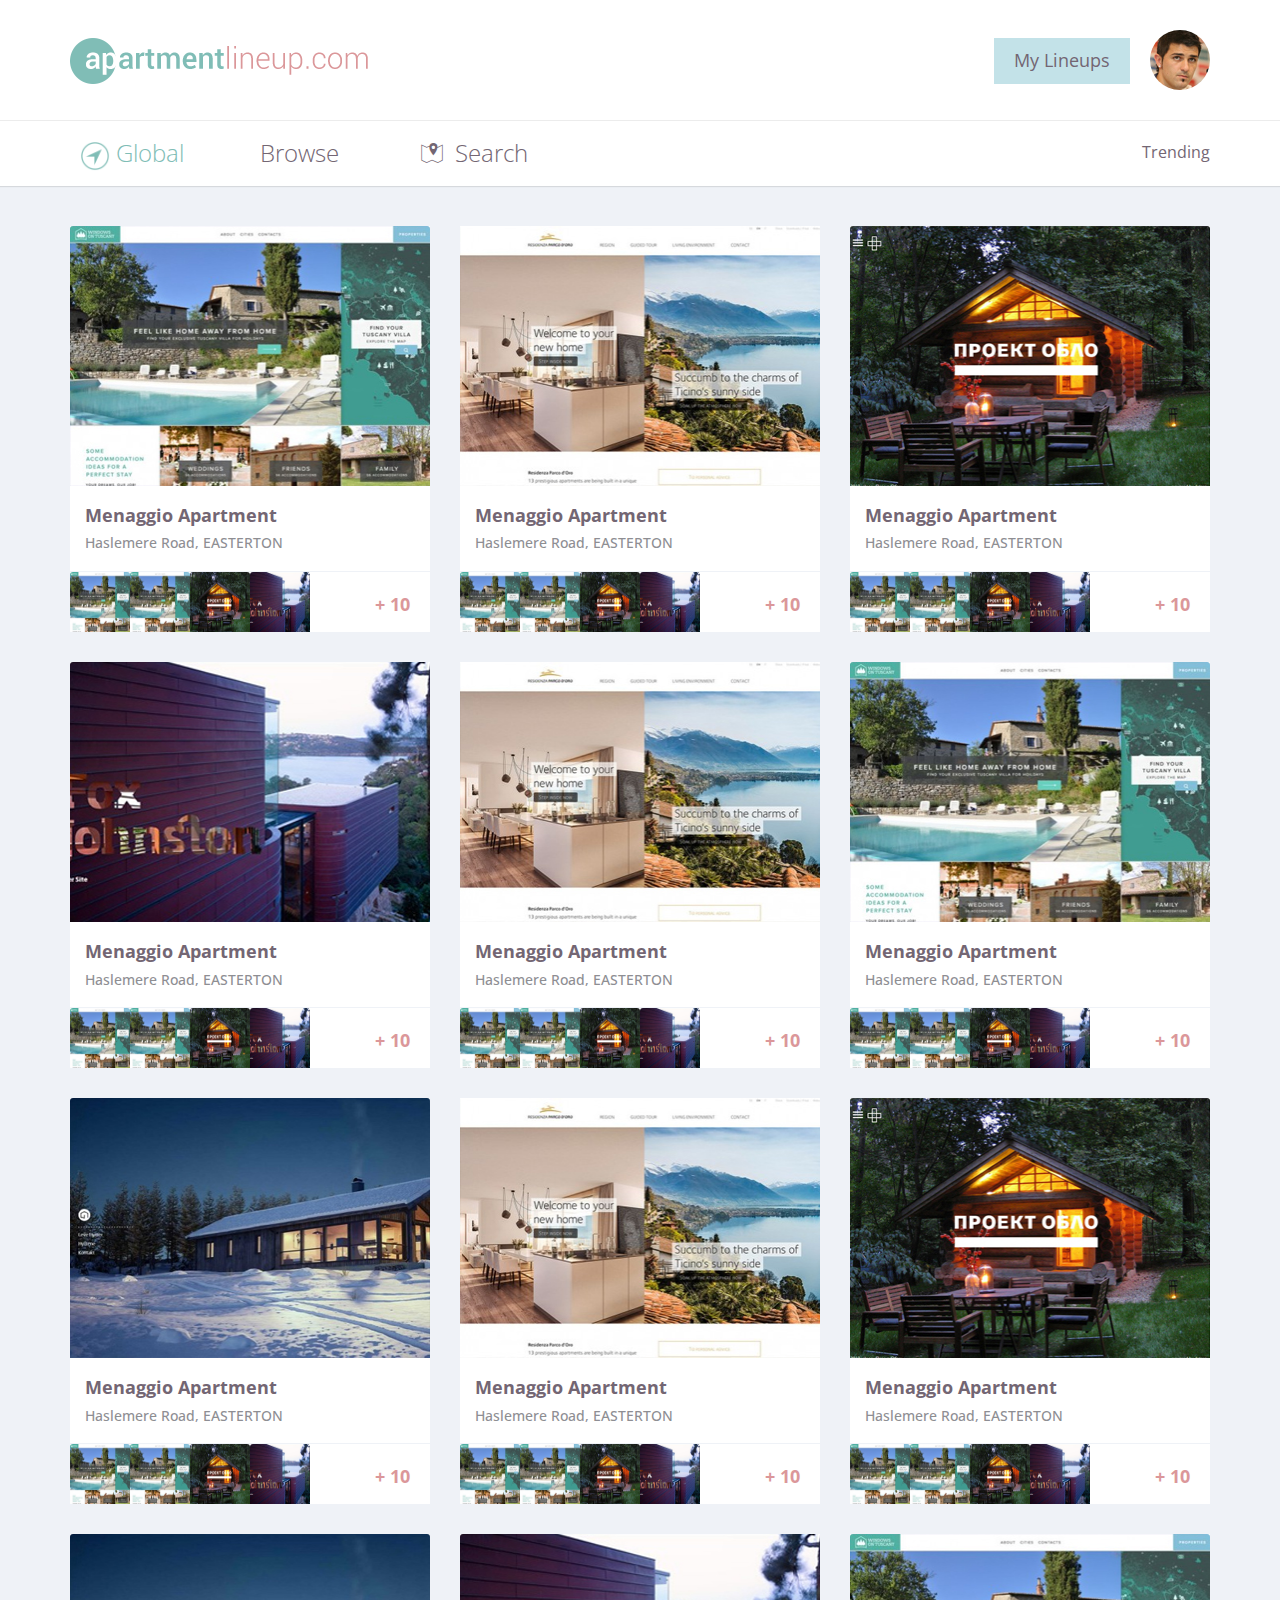
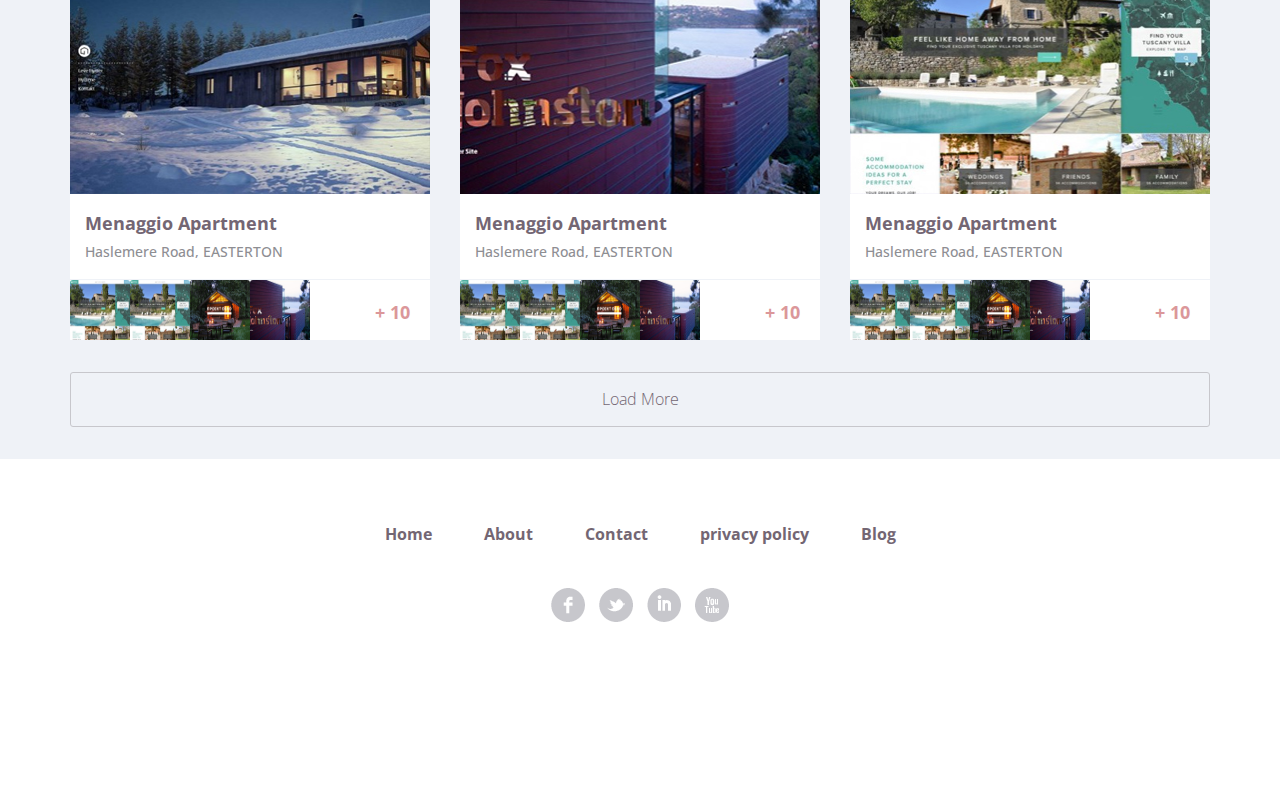
<file: index.html>
<!doctype html>
<html>
<head>
<meta charset="utf-8">
<title>Apartment Lineup</title>
<link href='http://fonts.googleapis.com/css?family=Open+Sans:400,600,700,300|Roboto:400,700' rel='stylesheet' type='text/css'>
<link rel="stylesheet"  href="css/bootstrap.min.css" type="text/css">
<link rel="stylesheet"  href="css/style.css" type="text/css">
</head>

<body>
<header>
	<div class="container">
    	<div class="row">
        	<div class="col-md-12">
            	<div class="logo"></div>
                <div class="user-pic dropdown navbar-right">
                        <a href="#" data-toggle="dropdown" role="button" id="drop4"><img src="images/5.jpg"></a>
                        <ul aria-labelledby="drop4" role="menu" class="dropdown-menu" id="menu1">
                          <li role="presentation"><a href="http://twitter.com/fat" tabindex="-1" role="menuitem">Settings</a></li>
                          <li role="presentation"><a href="http://twitter.com/fat" tabindex="-1" role="menuitem">Account Settings</a></li>
                          <li role="presentation"><a href="http://twitter.com/fat" tabindex="-1" role="menuitem">Sign Out</a></li>
                        </ul>
                </div>
                <ul class="top-btns">
                	<li class="lineups"><a href="#" data-toggle="modal" data-target="#lineups">My Lineups</a></li>    
                </ul>  
            </div>
        </div>
    </div>
</header>
<!---------- lineup ---------------->
   <div id="lineups" class="modal fade pop-bg">
    <div class="modal-dialog">
      <div class="modal-content popup">
      	<button aria-hidden="true" data-dismiss="modal" class="close close-btn" type="button"><span class="glyphicon glyphicon-remove"></span></button>
        <div class="clearfix"></div>
   		<div class="lineups-pop">
			<h3>My Lineups</h3>
            <ul class="lineups-list">
            	<h4>East Coast</h4>
                <li><img src="images/lineup1.jpg"></li>
                <li><img src="images/lineup2.jpg"></li>
                <li><img src="images/lineup3.jpg"></li>
                <li><img src="images/lineup4.jpg"></li>
                <span class="more-lineups"><a href="#">+ 10</a></span>
            </ul>
            <ul class="lineups-list">
            	<h4>West Coast</h4>
                <li><img src="images/lineup1.jpg"></li>
                <li><img src="images/lineup2.jpg"></li>
                <span class="more-lineups"><a href="#">+ 10</a></span>
            </ul>
            <ul class="lineups-list">
            	<h4>East Coast</h4>
                <li><img src="images/lineup1.jpg"></li>
                <li><img src="images/lineup2.jpg"></li>
                <li><img src="images/lineup3.jpg"></li>
                <li><img src="images/lineup4.jpg"></li>
                <span class="more-lineups"><a href="#">+ 10</a></span>
            </ul>
            <ul class="lineups-list">
            	<h4>West Coast</h4>
                <li><img src="images/lineup1.jpg"></li>
                <li><img src="images/lineup2.jpg"></li>
                <li><img src="images/lineup4.jpg"></li>
                <span class="more-lineups"><a href="#">+ 10</a></span>
            </ul>
        </div>
      </div>        
    </div>
   </div>
<!---------- lineup END ---------------->  
<!---------- login ---------------->
   <div id="myModal" class="modal fade pop-bg">
    <div class="modal-dialog">
      <div class="modal-content popup">
      	<button aria-hidden="true" data-dismiss="modal" class="close close-btn" type="button"><span class="glyphicon glyphicon-remove"></span></button>
        <div class="clearfix"></div>
   		<div class="welcome">
			<h3>Welcome</h3>
            <div class="why-in">
            	<a href="#"><img src="images/in.png"></a>
            	<p><span style="font-weight:600;">Why only LinkedIn login? </span><br>
In order to eliminate as much fraud, spam and other crap, ApartmentLinup requres a valid active LinkedIn account.</p> 
<p>We will never intensionally post on your behalf, contract your friends and anything else creepy</p>
				</p>
            </div>
        </div>
      </div>        
    </div>
   </div>
<!---------- login END ----------------> 
<section class="header-nav">
	<div class="container">
    	<div class="row">
        	<div class="col-md-12">
            	<ul class="browse-search">
                	<li><a href="#"><div class="global"><img src="images/near_me.png"><p> Global</p></div></a></li>
                	<li><a href="#">Browse</a></li>
                    <li><a href="#" data-toggle="modal" data-target="#companydetails"><i class="icon-map-loactor"></i> Search</a></li>
                </ul>
                <ul class="filter-nav">
                	<li><a href="#" data-toggle="modal" data-target="#filter">Trending</a></li>
                    <!--<li><a href="#">Most Popular</a></li>
                    <li><a href="#">New</a></li>-->
                </ul>
            </div>
        </div>
    </div>
</section>
<!---------- Company Details ---------------->
   <div id="companydetails" class="modal fade pop-bg">
    <div class="modal-dialog">
      <div class="modal-content popup">
      		<button aria-hidden="true" data-dismiss="modal" class="close close-btn" type="button"><span class="glyphicon glyphicon-remove"></span></button>
        	<div class="clearfix"></div>
            <a href="#" class="pull-left"><div class="more-pics"><i class="icon-browse_map"></i></div></a>	
            <div class="company-details">
                <h3>Menaggio Apartment</h3>
                <p>Haslemere Road, EASTERTON</p>
            </div>
            <div class="view-site"><a href="#">View Site</a></div>
            <ul class="company-list">
                <li><img src="images/lineup1.jpg"></li>
                <li><img src="images/lineup2.jpg"></li>
                <li><img src="images/lineup3.jpg"></li>
                <li><img src="images/lineup4.jpg"></li>
            </ul>
            <div class="company-gallery">
            	<img src="images/house.jpg">
                <img src="images/apart3.jpg">
            </div>
            <div class="loadmore-popup"><a href="#">Load More</a></div>
            <ul class="comments">
            	<h3>Comments</h3>
                <li>
                <div class="comment-user"><a href="#"><img src="images/user.jpg"></a></div>
                <div class="comment">
                <h4>John Doe</h4>
                <p>Proin gravida nibh vel velit auctor aliquet. Aenean sollicitudin, lorem quis bibendum auctor, nisi elit consequat ipsum, nec sagittis sem nibh id elit. Duis sed odio sit amet nibh vulputate cursus a sit amet mauris
. Morbi accumsan ipsum velit. Nam nec tellus a odio tincidunt auctor a ornare odio. Sed non  mauris vitae erat consequat auctor eu in elit. Class aptent taciti sociosqu ad litora torquent per conubia nostra, per inceptos himenaeos. Mauris in erat justo. Nullam ac urna eu felis dapibus condimentum sit amet a augue. Sed non neque elit. Sed ut imperdiet nisi. Proin condimentum fermentum nunc. Etiam pharetra, erat sed fermentum feugiat, velit mauris egestas quam, ut aliquam massa nisl quis neque. Suspendisse in orci enim.</p>
				</div>
                </li>
            </ul>
            <div class="clearfix"></div>
            <textarea class="add-comments" placeholder="Start typeing here..."></textarea>
            <button class="comment-btn">Comment</button>
      </div>        
    </div>
   </div>
<!---------- Company Details END ----------------> 
<!---------- Trending Filter ---------------->
   <div id="filter" class="modal fade pop-bg">
    <div class="modal-dialog">
      <div class="modal-content popup">
      	<button aria-hidden="true" data-dismiss="modal" class="close close-btn" type="button"><span class="glyphicon glyphicon-remove"></span></button>
        <div class="clearfix"></div>
   		<div class="filter">
			<h3>Filter</h3>
            <ul class="filter-menu">
            	<li><a href="#">Trending</a></li>
            	<li><a href="#">Most Popular</a></li>
                <li><a href="#">New</a></li>
            </ul>
        </div>
      </div>        
    </div>
   </div>
<!---------- Trending Filter END ----------------> 
<section>
	<div class="container">
    	<div class="row">
        	<div class="col-md-4 col-sm-6 col-xs-12 xs-center">
            	<div class="apartment-grid">
                	<div style="position:relative;">
                	<img src="images/apart1.jpg">
                    <div class="apart-img-overlay"><div class="zoom-plus"><a href="#"><i class="icon-browse_map"></i></a></div></div>
                    </div>
                    <h5>Menaggio Apartment</h5>
                    <h6>Haslemere Road, EASTERTON</h6>
                    <ul class="more-view">
                    	<li><a href="#"><img src="images/apart1.jpg"></a></li>
                        <li><a href="#"><img src="images/apart1.jpg"></a></li>
                        <li><a href="#"><img src="images/apart3.jpg"></a></li>
                        <li><a href="#"><img src="images/apart4.jpg"></a></li>
                    </ul>
                    <span class="all-show"><a href="#">+ 10</a></span>
                </div>
            </div>
            <div class="col-md-4 col-sm-6 col-xs-12 xs-center">
            	<div class="apartment-grid">
                	<div style="position:relative;">
                	<img src="images/apart2.jpg">
                    <div class="apart-img-overlay"><div class="zoom-plus"><a href="#"><i class="icon-browse_map"></i></a></div></div>
                    </div>
                    <h5>Menaggio Apartment</h5>
                    <h6>Haslemere Road, EASTERTON</h6>
                    <ul class="more-view">
                    	<li><a href="#"><img src="images/apart1.jpg"></a></li>
                        <li><a href="#"><img src="images/apart1.jpg"></a></li>
                        <li><a href="#"><img src="images/apart3.jpg"></a></li>
                        <li><a href="#"><img src="images/apart4.jpg"></a></li>
                    </ul>
                    <span class="all-show"><a href="#">+ 10</a></span>
                </div>
            </div>
            <div class="col-md-4 col-sm-6 col-xs-12 xs-center">
            	<div class="apartment-grid">
                	<div style="position:relative;">
                	<img src="images/apart3.jpg">
                    <div class="apart-img-overlay"><div class="zoom-plus"><a href="#"><i class="icon-browse_map"></i></a></div></div>
                    </div>
                    <h5>Menaggio Apartment</h5>
                    <h6>Haslemere Road, EASTERTON</h6>
                    <ul class="more-view">
                    	<li><a href="#"><img src="images/apart1.jpg"></a></li>
                        <li><a href="#"><img src="images/apart1.jpg"></a></li>
                        <li><a href="#"><img src="images/apart3.jpg"></a></li>
                        <li><a href="#"><img src="images/apart4.jpg"></a></li>
                    </ul>
                    <span class="all-show"><a href="#">+ 10</a></span>
                </div>
            </div>
            <div class="col-md-4 col-sm-6 col-xs-12 xs-center">
            	<div class="apartment-grid">
                	<div style="position:relative;">
                	<img src="images/apart4.jpg">
                    <div class="apart-img-overlay"><div class="zoom-plus"><a href="#"><i class="icon-browse_map"></i></a></div></div>
                    </div>
                    <h5>Menaggio Apartment</h5>
                    <h6>Haslemere Road, EASTERTON</h6>
                    <ul class="more-view">
                    	<li><a href="#"><img src="images/apart1.jpg"></a></li>
                        <li><a href="#"><img src="images/apart1.jpg"></a></li>
                        <li><a href="#"><img src="images/apart3.jpg"></a></li>
                        <li><a href="#"><img src="images/apart4.jpg"></a></li>
                    </ul>
                    <span class="all-show"><a href="#">+ 10</a></span>
                </div>
            </div>
            <div class="col-md-4 col-sm-6 col-xs-12 xs-center">
            	<div class="apartment-grid">
                	<div style="position:relative;">
                	<img src="images/apart2.jpg">
                    <div class="apart-img-overlay"><div class="zoom-plus"><a href="#"><i class="icon-browse_map"></i></a></div></div>
                    </div>
                    <h5>Menaggio Apartment</h5>
                    <h6>Haslemere Road, EASTERTON</h6>
                    <ul class="more-view">
                    	<li><a href="#"><img src="images/apart1.jpg"></a></li>
                        <li><a href="#"><img src="images/apart1.jpg"></a></li>
                        <li><a href="#"><img src="images/apart3.jpg"></a></li>
                        <li><a href="#"><img src="images/apart4.jpg"></a></li>
                    </ul>
                    <span class="all-show"><a href="#">+ 10</a></span>
                </div>
            </div>
            <div class="col-md-4 col-sm-6 col-xs-12 xs-center">
            	<div class="apartment-grid">
                	<div style="position:relative;">
                	<img src="images/apart1.jpg">
                    <div class="apart-img-overlay"><div class="zoom-plus"><a href="#"><i class="icon-browse_map"></i></a></div></div>
                    </div>
                    <h5>Menaggio Apartment</h5>
                    <h6>Haslemere Road, EASTERTON</h6>
                    <ul class="more-view">
                    	<li><a href="#"><img src="images/apart1.jpg"></a></li>
                        <li><a href="#"><img src="images/apart1.jpg"></a></li>
                        <li><a href="#"><img src="images/apart3.jpg"></a></li>
                        <li><a href="#"><img src="images/apart4.jpg"></a></li>
                    </ul>
                    <span class="all-show"><a href="#">+ 10</a></span>
                </div>
            </div>
            <div class="col-md-4 col-sm-6 col-xs-12 xs-center">
            	<div class="apartment-grid">
                	<div style="position:relative;">
                	<img src="images/apart5.jpg">
                    <div class="apart-img-overlay"><div class="zoom-plus"><a href="#"><i class="icon-browse_map"></i></a></div></div>
                    </div>
                    <h5>Menaggio Apartment</h5>
                    <h6>Haslemere Road, EASTERTON</h6>
                    <ul class="more-view">
                    	<li><a href="#"><img src="images/apart1.jpg"></a></li>
                        <li><a href="#"><img src="images/apart1.jpg"></a></li>
                        <li><a href="#"><img src="images/apart3.jpg"></a></li>
                        <li><a href="#"><img src="images/apart4.jpg"></a></li>
                    </ul>
                    <span class="all-show"><a href="#">+ 10</a></span>
                </div>
            </div>
            <div class="col-md-4 col-sm-6 col-xs-12 xs-center">
            	<div class="apartment-grid">
                	<div style="position:relative;">
                	<img src="images/apart2.jpg">
                    <div class="apart-img-overlay"><div class="zoom-plus"><a href="#"><span class="glyphicon glyphicon-plus"></span></a></div></div>
                    </div>
                    <h5>Menaggio Apartment</h5>
                    <h6>Haslemere Road, EASTERTON</h6>
                    <ul class="more-view">
                    	<li><a href="#"><img src="images/apart1.jpg"></a></li>
                        <li><a href="#"><img src="images/apart1.jpg"></a></li>
                        <li><a href="#"><img src="images/apart3.jpg"></a></li>
                        <li><a href="#"><img src="images/apart4.jpg"></a></li>
                    </ul>
                    <span class="all-show"><a href="#">+ 10</a></span>
                </div>
            </div>
            <div class="col-md-4 col-sm-6 col-xs-12 xs-center">
            	<div class="apartment-grid">
                	<div style="position:relative;">
                	<img src="images/apart3.jpg">
                    <div class="apart-img-overlay"><div class="zoom-plus"><a href="#"><i class="icon-browse_map"></i></a></div></div>
                    </div>
                    <h5>Menaggio Apartment</h5>
                    <h6>Haslemere Road, EASTERTON</h6>
                    <ul class="more-view">
                    	<li><a href="#"><img src="images/apart1.jpg"></a></li>
                        <li><a href="#"><img src="images/apart1.jpg"></a></li>
                        <li><a href="#"><img src="images/apart3.jpg"></a></li>
                        <li><a href="#"><img src="images/apart4.jpg"></a></li>
                    </ul>
                    <span class="all-show"><a href="#">+ 10</a></span>
                </div>
            </div>
            <div class="col-md-4 col-sm-6 col-xs-12 xs-center">
            	<div class="apartment-grid">
                	<div style="position:relative;">
                	<img src="images/apart5.jpg">
                    <div class="apart-img-overlay"><div class="zoom-plus"><a href="#"><i class="icon-browse_map"></i></a></div></div>
                    </div>
                    <h5>Menaggio Apartment</h5>
                    <h6>Haslemere Road, EASTERTON</h6>
                    <ul class="more-view">
                    	<li><a href="#"><img src="images/apart1.jpg"></a></li>
                        <li><a href="#"><img src="images/apart1.jpg"></a></li>
                        <li><a href="#"><img src="images/apart3.jpg"></a></li>
                        <li><a href="#"><img src="images/apart4.jpg"></a></li>
                    </ul>
                    <span class="all-show"><a href="#">+ 10</a></span>
                </div>
            </div>
            <div class="col-md-4 col-sm-6 col-xs-12 xs-center">
            	<div class="apartment-grid">
                	<div style="position:relative;">
                	<img src="images/apart4.jpg">
                    <div class="apart-img-overlay"><div class="zoom-plus"><a href="#"><i class="icon-browse_map"></i></a></div></div>
                    </div>
                    <h5>Menaggio Apartment</h5>
                    <h6>Haslemere Road, EASTERTON</h6>
                    <ul class="more-view">
                    	<li><a href="#"><img src="images/apart1.jpg"></a></li>
                        <li><a href="#"><img src="images/apart1.jpg"></a></li>
                        <li><a href="#"><img src="images/apart3.jpg"></a></li>
                        <li><a href="#"><img src="images/apart4.jpg"></a></li>
                    </ul>
                    <span class="all-show"><a href="#">+ 10</a></span>
                </div>
            </div>
            <div class="col-md-4 col-sm-6 col-xs-12 xs-center xs-center">
            	<div class="apartment-grid">
                	<div style="position:relative;">
                	<img src="images/apart1.jpg">
                    <div class="apart-img-overlay"><div class="zoom-plus"><a href="#"><i class="icon-browse_map"></i></a></div></div>
                    </div>
                    <h5>Menaggio Apartment</h5>
                    <h6>Haslemere Road, EASTERTON</h6>
                    <ul class="more-view">
                    	<li><a href="#"><img src="images/apart1.jpg"></a></li>
                        <li><a href="#"><img src="images/apart1.jpg"></a></li>
                        <li><a href="#"><img src="images/apart3.jpg"></a></li>
                        <li><a href="#"><img src="images/apart4.jpg"></a></li>
                    </ul>
                    <span class="all-show"><a href="#">+ 10</a></span>
                </div>
            </div>
            <div class="col-md-12 col-sm-12 col-xs-12">
            	<div class="loadmore"><a href="#">Load More</a></div>
            </div>
        </div>
    </div>
</section>
<footer>
	<div class="container">
    	<div class="row">
        	<div class="col-md-8 col-md-offset-2">
            	<ul class="footer-nav">
                	<li><a href="#">Home</a></li>
                    <li><a href="#">About</a></li>
                    <li><a href="#">Contact</a></li>
                    <li><a href="#">privacy policy</a></li>
                    <li><a href="#">Blog</a></li>
                </ul>
                <ul class="social-nav">
                    <li><a href="#" class="fb-bottom"></a></li>
                    <li><a href="#" class="twt-bottom"></a></li>
                    <li><a href="#" class="in-bottom"></a></li>
                    <li><a href="#" class="ytube-bottom"></a></li>
                </ul>
            </div>
        </div>
    </div>
</footer>
<!------------------------JS----------------------->
<script src="js/jquery.min.js"></script> 
<script src="js/bootstrap.min.js"></script> 
</body>
</html>
</file>
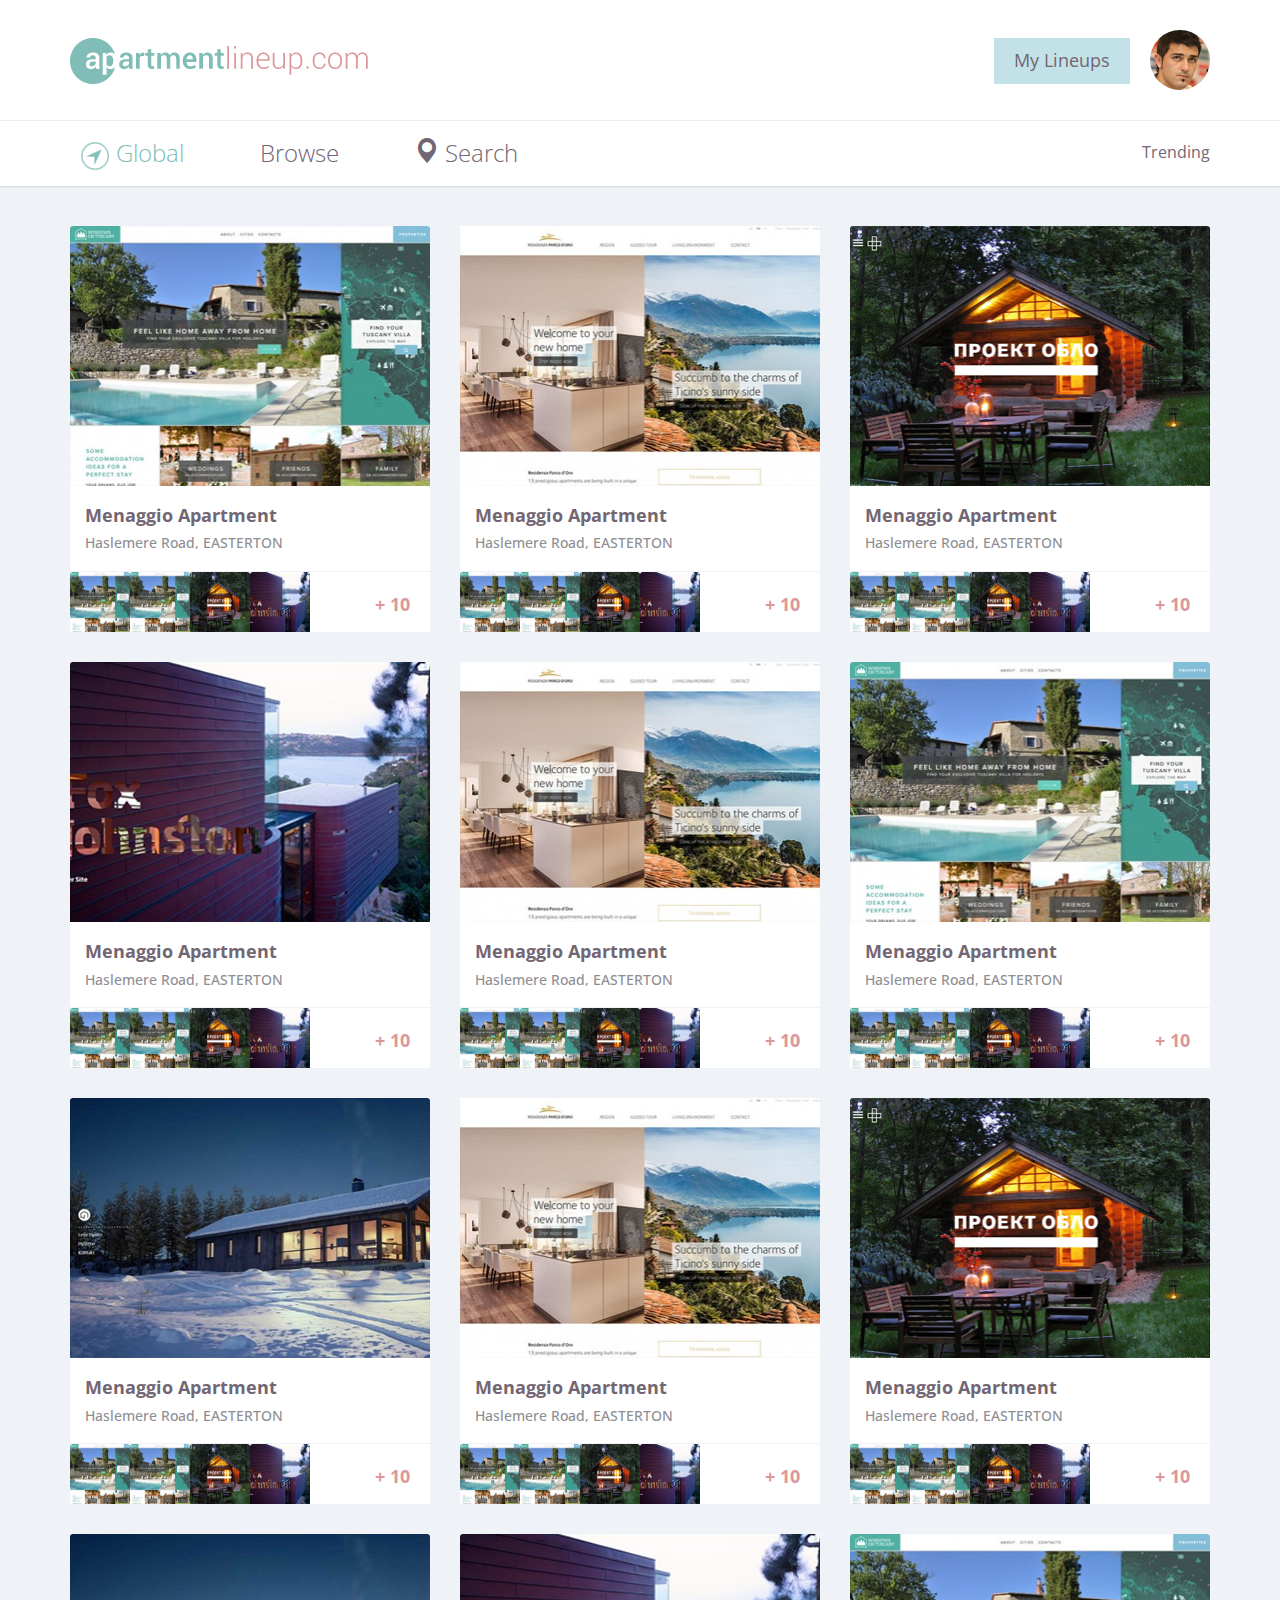
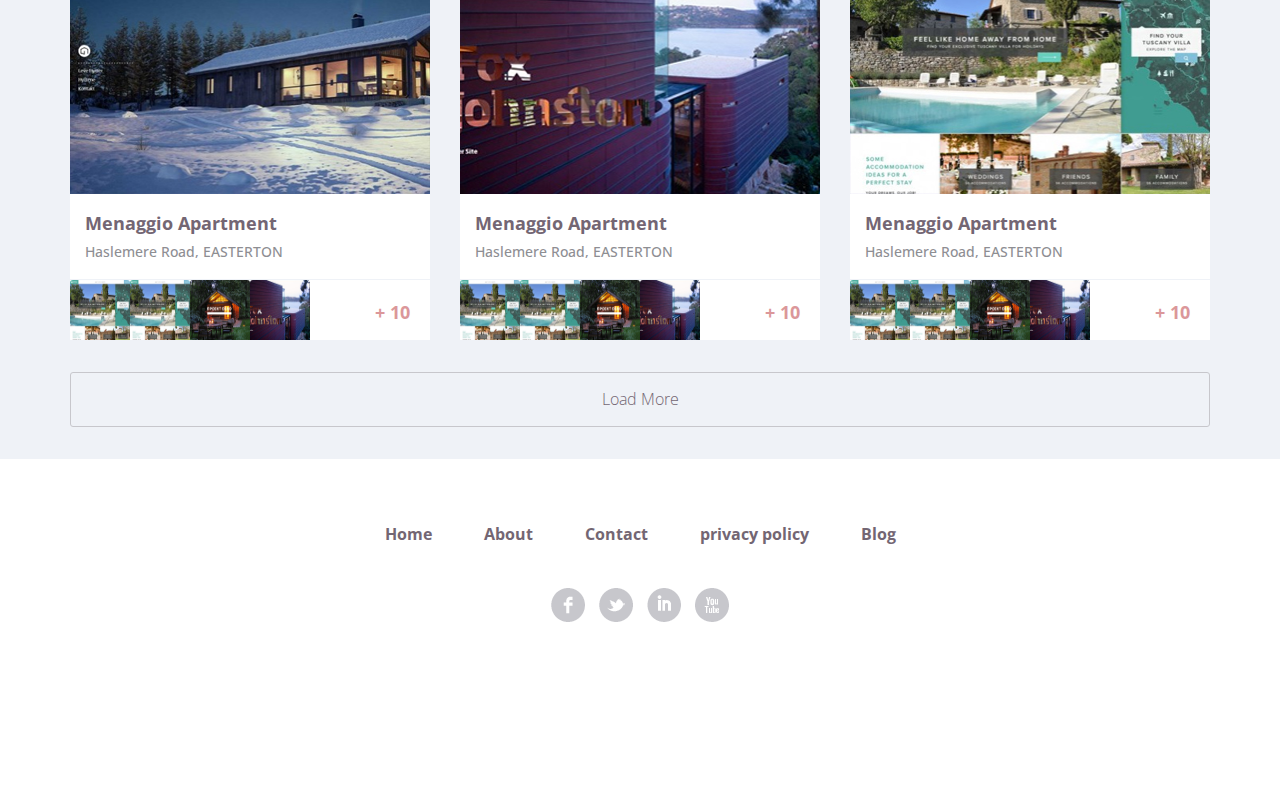
<file: addtolineups.html>
<!doctype html>
<html>
<head>
<meta charset="utf-8">
<title>Apartment Lineup</title>
<link href='http://fonts.googleapis.com/css?family=Open+Sans:400,600,700,300|Roboto:400,700' rel='stylesheet' type='text/css'>
<link rel="stylesheet"  href="css/bootstrap.min.css" type="text/css">
<link rel="stylesheet"  href="css/style.css" type="text/css">
</head>

<body>
<header>
	<div class="container">
    	<div class="row">
        	<div class="col-md-12">
            	<div class="logo"></div>
                <div class="user-pic dropdown navbar-right">
                        <a href="#" data-toggle="dropdown" role="button" id="drop4"><img src="images/5.jpg"></a>
                        <ul aria-labelledby="drop4" role="menu" class="dropdown-menu" id="menu1">
                          <li role="presentation"><a href="http://twitter.com/fat" tabindex="-1" role="menuitem">Settings</a></li>
                          <li role="presentation"><a href="http://twitter.com/fat" tabindex="-1" role="menuitem">Account Settings</a></li>
                          <li role="presentation"><a href="http://twitter.com/fat" tabindex="-1" role="menuitem">Sign Out</a></li>
                        </ul>
                </div>
                <ul class="top-btns">
                	<li class="lineups"><a href="#" data-toggle="modal" data-target="#lineups">My Lineups</a></li>    
                </ul>  
            </div>
        </div>
    </div>
</header>
<!---------- lineup ---------------->
   <div id="lineups" class="modal fade pop-bg">
    <div class="modal-dialog">
      <div class="modal-content popup">
      	<button aria-hidden="true" data-dismiss="modal" class="close close-btn" type="button"><span class="glyphicon glyphicon-remove"></span></button>
        <div class="clearfix"></div>
   		<div class="lineups-pop">
			<h3>My Lineups</h3>
            <ul class="lineups-list">
            	<h4>East Coast</h4>
                <li><img src="images/lineup1.jpg"></li>
                <li><img src="images/lineup2.jpg"></li>
                <li><img src="images/lineup3.jpg"></li>
                <li><img src="images/lineup4.jpg"></li>
                <span class="more-lineups"><a href="#">+ 10</a></span>
            </ul>
            <ul class="lineups-list">
            	<h4>West Coast</h4>
                <li><img src="images/lineup1.jpg"></li>
                <li><img src="images/lineup2.jpg"></li>
                <span class="more-lineups"><a href="#">+ 10</a></span>
            </ul>
            <ul class="lineups-list">
            	<h4>East Coast</h4>
                <li><img src="images/lineup1.jpg"></li>
                <li><img src="images/lineup2.jpg"></li>
                <li><img src="images/lineup3.jpg"></li>
                <li><img src="images/lineup4.jpg"></li>
                <span class="more-lineups"><a href="#">+ 10</a></span>
            </ul>
            <ul class="lineups-list">
            	<h4>West Coast</h4>
                <li><img src="images/lineup1.jpg"></li>
                <li><img src="images/lineup2.jpg"></li>
                <li><img src="images/lineup4.jpg"></li>
                <span class="more-lineups"><a href="#">+ 10</a></span>
            </ul>
        </div>
      </div>        
    </div>
   </div>
<!---------- lineup END ---------------->  
<!---------- login ---------------->
   <div id="myModal" class="modal fade pop-bg">
    <div class="modal-dialog">
      <div class="modal-content popup">
      	<button aria-hidden="true" data-dismiss="modal" class="close close-btn" type="button"><span class="glyphicon glyphicon-remove"></span></button>
        <div class="clearfix"></div>
   		<div class="welcome">
			<h3>Welcome</h3>
            <div class="why-in">
            	<a href="#"><img src="images/in.png"></a>
            	<p><span style="font-weight:600;">Why only LinkedIn login? </span><br>
In order to eliminate as much fraud, spam and other crap, ApartmentLinup requres a valid active LinkedIn account.</p> 
<p>We will never intensionally post on your behalf, contract your friends and anything else creepy</p>
				</p>
            </div>
        </div>
      </div>        
    </div>
   </div>
<!---------- login END ----------------> 
<section class="header-nav">
	<div class="container">
    	<div class="row">
        	<div class="col-md-12">
            	<ul class="browse-search">
                	<li><a href="#"><div class="global"><img src="images/near_me.png"><p> Global</p></div></a></li>
                	<li><a href="#" data-toggle="modal" data-target="#add-lineups">Browse</a></li>
                    <li><a href="#"><span class="glyphicon glyphicon-map-marker"></span> Search</a></li>
                </ul>
                <ul class="filter-nav">
                	<li><a href="#" data-toggle="modal" data-target="#filter">Trending</a></li>
                    <!--<li><a href="#">Most Popular</a></li>
                    <li><a href="#">New</a></li>-->
                </ul>
            </div>
        </div>
    </div>
</section>
<!---------- Add Lineups ---------------->
   <div id="add-lineups" class="modal fade pop-bg">
    <div class="modal-dialog">
      <div class="modal-content popup">
      	<button aria-hidden="true" data-dismiss="modal" class="close close-btn" type="button"><span class="glyphicon glyphicon-remove"></span></button>
        <div class="clearfix"></div>
   		<div class="addlineup">
			<h3>Add to My Lineups</h3>
            <div class="aprt-line">
            	<p>Create a new lineup</p>
            </div>
            <p>or Select a Lineup Below</p>
            <ul class="addlineup-list">
            	<li class="check-active">
                	<div class="select-lineup">
                    	<input type="radio" name="radiog_lite" id="radio1" class="css-checkbox" /><label for="radio1" class="css-label radGroup1">West Cost</label>
                    </div>
                    <ul class="lineup-picks">
                    	<li><a href="#"><img src="images/lineup1.jpg"></a></li>
                        <li><a href="#"><img src="images/lineup2.jpg"></a></li>
                        <li><a href="#"><img src="images/lineup2.jpg"></a></li>
                        <li><a href="#"><img src="images/lineup2.jpg"></a></li>
                        <span class="list-more"><a href="#">+ 10</a></span>
                    </ul>
                </li>
                <li>
                	<div class="select-lineup">
                    	<input type="radio" name="radiog_lite" id="radio2" class="css-checkbox" /><label for="radio2" class="css-label radGroup1">West Cost</label>
                    </div>
                    <ul class="lineup-picks">
                    	<li><a href="#"><img src="images/lineup1.jpg"></a></li>
                        <li><a href="#"><img src="images/lineup2.jpg"></a></li>
                        <li><a href="#"><img src="images/lineup2.jpg"></a></li>
                        <li><a href="#"><img src="images/lineup2.jpg"></a></li>
                        <span class="list-more"><a href="#">+ 10</a></span>
                    </ul>
                </li>
                <li>
                	<div class="select-lineup">
                    	<input type="radio" name="radiog_lite" id="radio3" class="css-checkbox" /><label for="radio3" class="css-label radGroup1">West Cost</label>
                    </div>
                    <ul class="lineup-picks">
                    	<li><a href="#"><img src="images/lineup1.jpg"></a></li>
                        <li><a href="#"><img src="images/lineup2.jpg"></a></li>
                        <li><a href="#"><img src="images/lineup2.jpg"></a></li>
                        <li><a href="#"><img src="images/lineup2.jpg"></a></li>
                        <span class="list-more"><a href="#">+ 10</a></span>
                    </ul>
                </li>
                <li>
                	<div class="select-lineup">
                    	<input type="radio" name="radiog_lite" id="radio4" class="css-checkbox" /><label for="radio4" class="css-label radGroup1">West Cost</label>
                    </div>
                    <ul class="lineup-picks">
                    	<li><a href="#"><img src="images/lineup1.jpg"></a></li>
                        <li><a href="#"><img src="images/lineup2.jpg"></a></li>
                        <li><a href="#"><img src="images/lineup2.jpg"></a></li>
                        <li><a href="#"><img src="images/lineup2.jpg"></a></li>
                        <span class="list-more"><a href="#">+ 10</a></span>
                    </ul>
                </li>
            </ul>
        </div>
      </div>        
    </div>
   </div>
<!---------- Add Lineups END ----------------> 

<!---------- Trending Filter ---------------->
   <div id="filter" class="modal fade pop-bg">
    <div class="modal-dialog">
      <div class="modal-content popup">
      	<button aria-hidden="true" data-dismiss="modal" class="close close-btn" type="button"><span class="glyphicon glyphicon-remove"></span></button>
        <div class="clearfix"></div>
   		<div class="filter">
			<h3>Filter</h3>
            <ul class="filter-menu">
            	<li><a href="#">Trending</a></li>
            	<li><a href="#">Most Popular</a></li>
                <li><a href="#">New</a></li>
            </ul>
        </div>
      </div>        
    </div>
   </div>
<!---------- Trending Filter END ----------------> 
<section>
	<div class="container">
    	<div class="row">
        	<div class="col-md-4 col-sm-6 col-xs-12 xs-center">
            	<div class="apartment-grid">
                	<div style="position:relative;">
                	<img src="images/apart1.jpg">
                    <div class="apart-img-overlay"><div class="zoom-plus"><a href="#"><span class="glyphicon glyphicon-plus"></span></a></div></div>
                    </div>
                    <h5>Menaggio Apartment</h5>
                    <h6>Haslemere Road, EASTERTON</h6>
                    <ul class="more-view">
                    	<li><a href="#"><img src="images/apart1.jpg"></a></li>
                        <li><a href="#"><img src="images/apart1.jpg"></a></li>
                        <li><a href="#"><img src="images/apart3.jpg"></a></li>
                        <li><a href="#"><img src="images/apart4.jpg"></a></li>
                    </ul>
                    <span class="all-show"><a href="#">+ 10</a></span>
                </div>
            </div>
            <div class="col-md-4 col-sm-6 col-xs-12 xs-center">
            	<div class="apartment-grid">
                	<div style="position:relative;">
                	<img src="images/apart2.jpg">
                    <div class="apart-img-overlay"><div class="zoom-plus"><a href="#"><span class="glyphicon glyphicon-plus"></span></a></div></div>
                    </div>
                    <h5>Menaggio Apartment</h5>
                    <h6>Haslemere Road, EASTERTON</h6>
                    <ul class="more-view">
                    	<li><a href="#"><img src="images/apart1.jpg"></a></li>
                        <li><a href="#"><img src="images/apart1.jpg"></a></li>
                        <li><a href="#"><img src="images/apart3.jpg"></a></li>
                        <li><a href="#"><img src="images/apart4.jpg"></a></li>
                    </ul>
                    <span class="all-show"><a href="#">+ 10</a></span>
                </div>
            </div>
            <div class="col-md-4 col-sm-6 col-xs-12 xs-center">
            	<div class="apartment-grid">
                	<div style="position:relative;">
                	<img src="images/apart3.jpg">
                    <div class="apart-img-overlay"><div class="zoom-plus"><a href="#"><span class="glyphicon glyphicon-plus"></span></a></div></div>
                    </div>
                    <h5>Menaggio Apartment</h5>
                    <h6>Haslemere Road, EASTERTON</h6>
                    <ul class="more-view">
                    	<li><a href="#"><img src="images/apart1.jpg"></a></li>
                        <li><a href="#"><img src="images/apart1.jpg"></a></li>
                        <li><a href="#"><img src="images/apart3.jpg"></a></li>
                        <li><a href="#"><img src="images/apart4.jpg"></a></li>
                    </ul>
                    <span class="all-show"><a href="#">+ 10</a></span>
                </div>
            </div>
            <div class="col-md-4 col-sm-6 col-xs-12 xs-center">
            	<div class="apartment-grid">
                	<div style="position:relative;">
                	<img src="images/apart4.jpg">
                    <div class="apart-img-overlay"><div class="zoom-plus"><a href="#"><span class="glyphicon glyphicon-plus"></span></a></div></div>
                    </div>
                    <h5>Menaggio Apartment</h5>
                    <h6>Haslemere Road, EASTERTON</h6>
                    <ul class="more-view">
                    	<li><a href="#"><img src="images/apart1.jpg"></a></li>
                        <li><a href="#"><img src="images/apart1.jpg"></a></li>
                        <li><a href="#"><img src="images/apart3.jpg"></a></li>
                        <li><a href="#"><img src="images/apart4.jpg"></a></li>
                    </ul>
                    <span class="all-show"><a href="#">+ 10</a></span>
                </div>
            </div>
            <div class="col-md-4 col-sm-6 col-xs-12 xs-center">
            	<div class="apartment-grid">
                	<div style="position:relative;">
                	<img src="images/apart2.jpg">
                    <div class="apart-img-overlay"><div class="zoom-plus"><a href="#"><span class="glyphicon glyphicon-plus"></span></a></div></div>
                    </div>
                    <h5>Menaggio Apartment</h5>
                    <h6>Haslemere Road, EASTERTON</h6>
                    <ul class="more-view">
                    	<li><a href="#"><img src="images/apart1.jpg"></a></li>
                        <li><a href="#"><img src="images/apart1.jpg"></a></li>
                        <li><a href="#"><img src="images/apart3.jpg"></a></li>
                        <li><a href="#"><img src="images/apart4.jpg"></a></li>
                    </ul>
                    <span class="all-show"><a href="#">+ 10</a></span>
                </div>
            </div>
            <div class="col-md-4 col-sm-6 col-xs-12 xs-center">
            	<div class="apartment-grid">
                	<div style="position:relative;">
                	<img src="images/apart1.jpg">
                    <div class="apart-img-overlay"><div class="zoom-plus"><a href="#"><span class="glyphicon glyphicon-plus"></span></a></div></div>
                    </div>
                    <h5>Menaggio Apartment</h5>
                    <h6>Haslemere Road, EASTERTON</h6>
                    <ul class="more-view">
                    	<li><a href="#"><img src="images/apart1.jpg"></a></li>
                        <li><a href="#"><img src="images/apart1.jpg"></a></li>
                        <li><a href="#"><img src="images/apart3.jpg"></a></li>
                        <li><a href="#"><img src="images/apart4.jpg"></a></li>
                    </ul>
                    <span class="all-show"><a href="#">+ 10</a></span>
                </div>
            </div>
            <div class="col-md-4 col-sm-6 col-xs-12 xs-center">
            	<div class="apartment-grid">
                	<div style="position:relative;">
                	<img src="images/apart5.jpg">
                    <div class="apart-img-overlay"><div class="zoom-plus"><a href="#"><span class="glyphicon glyphicon-plus"></span></a></div></div>
                    </div>
                    <h5>Menaggio Apartment</h5>
                    <h6>Haslemere Road, EASTERTON</h6>
                    <ul class="more-view">
                    	<li><a href="#"><img src="images/apart1.jpg"></a></li>
                        <li><a href="#"><img src="images/apart1.jpg"></a></li>
                        <li><a href="#"><img src="images/apart3.jpg"></a></li>
                        <li><a href="#"><img src="images/apart4.jpg"></a></li>
                    </ul>
                    <span class="all-show"><a href="#">+ 10</a></span>
                </div>
            </div>
            <div class="col-md-4 col-sm-6 col-xs-12 xs-center">
            	<div class="apartment-grid">
                	<div style="position:relative;">
                	<img src="images/apart2.jpg">
                    <div class="apart-img-overlay"><div class="zoom-plus"><a href="#"><span class="glyphicon glyphicon-plus"></span></a></div></div>
                    </div>
                    <h5>Menaggio Apartment</h5>
                    <h6>Haslemere Road, EASTERTON</h6>
                    <ul class="more-view">
                    	<li><a href="#"><img src="images/apart1.jpg"></a></li>
                        <li><a href="#"><img src="images/apart1.jpg"></a></li>
                        <li><a href="#"><img src="images/apart3.jpg"></a></li>
                        <li><a href="#"><img src="images/apart4.jpg"></a></li>
                    </ul>
                    <span class="all-show"><a href="#">+ 10</a></span>
                </div>
            </div>
            <div class="col-md-4 col-sm-6 col-xs-12 xs-center">
            	<div class="apartment-grid">
                	<div style="position:relative;">
                	<img src="images/apart3.jpg">
                    <div class="apart-img-overlay"><div class="zoom-plus"><a href="#"><span class="glyphicon glyphicon-plus"></span></a></div></div>
                    </div>
                    <h5>Menaggio Apartment</h5>
                    <h6>Haslemere Road, EASTERTON</h6>
                    <ul class="more-view">
                    	<li><a href="#"><img src="images/apart1.jpg"></a></li>
                        <li><a href="#"><img src="images/apart1.jpg"></a></li>
                        <li><a href="#"><img src="images/apart3.jpg"></a></li>
                        <li><a href="#"><img src="images/apart4.jpg"></a></li>
                    </ul>
                    <span class="all-show"><a href="#">+ 10</a></span>
                </div>
            </div>
            <div class="col-md-4 col-sm-6 col-xs-12 xs-center">
            	<div class="apartment-grid">
                	<div style="position:relative;">
                	<img src="images/apart5.jpg">
                    <div class="apart-img-overlay"><div class="zoom-plus"><a href="#"><span class="glyphicon glyphicon-plus"></span></a></div></div>
                    </div>
                    <h5>Menaggio Apartment</h5>
                    <h6>Haslemere Road, EASTERTON</h6>
                    <ul class="more-view">
                    	<li><a href="#"><img src="images/apart1.jpg"></a></li>
                        <li><a href="#"><img src="images/apart1.jpg"></a></li>
                        <li><a href="#"><img src="images/apart3.jpg"></a></li>
                        <li><a href="#"><img src="images/apart4.jpg"></a></li>
                    </ul>
                    <span class="all-show"><a href="#">+ 10</a></span>
                </div>
            </div>
            <div class="col-md-4 col-sm-6 col-xs-12 xs-center">
            	<div class="apartment-grid">
                	<div style="position:relative;">
                	<img src="images/apart4.jpg">
                    <div class="apart-img-overlay"><div class="zoom-plus"><a href="#"><span class="glyphicon glyphicon-plus"></span></a></div></div>
                    </div>
                    <h5>Menaggio Apartment</h5>
                    <h6>Haslemere Road, EASTERTON</h6>
                    <ul class="more-view">
                    	<li><a href="#"><img src="images/apart1.jpg"></a></li>
                        <li><a href="#"><img src="images/apart1.jpg"></a></li>
                        <li><a href="#"><img src="images/apart3.jpg"></a></li>
                        <li><a href="#"><img src="images/apart4.jpg"></a></li>
                    </ul>
                    <span class="all-show"><a href="#">+ 10</a></span>
                </div>
            </div>
            <div class="col-md-4 col-sm-6 col-xs-12 xs-center xs-center">
            	<div class="apartment-grid">
                	<div style="position:relative;">
                	<img src="images/apart1.jpg">
                    <div class="apart-img-overlay"><div class="zoom-plus"><a href="#"><span class="glyphicon glyphicon-plus"></span></a></div></div>
                    </div>
                    <h5>Menaggio Apartment</h5>
                    <h6>Haslemere Road, EASTERTON</h6>
                    <ul class="more-view">
                    	<li><a href="#"><img src="images/apart1.jpg"></a></li>
                        <li><a href="#"><img src="images/apart1.jpg"></a></li>
                        <li><a href="#"><img src="images/apart3.jpg"></a></li>
                        <li><a href="#"><img src="images/apart4.jpg"></a></li>
                    </ul>
                    <span class="all-show"><a href="#">+ 10</a></span>
                </div>
            </div>
            <div class="col-md-12 col-sm-12 col-xs-12">
            	<div class="loadmore"><a href="#">Load More</a></div>
            </div>
        </div>
    </div>
</section>
<footer>
	<div class="container">
    	<div class="row">
        	<div class="col-md-8 col-md-offset-2">
            	<ul class="footer-nav">
                	<li><a href="#">Home</a></li>
                    <li><a href="#">About</a></li>
                    <li><a href="#">Contact</a></li>
                    <li><a href="#">privacy policy</a></li>
                    <li><a href="#">Blog</a></li>
                </ul>
                <ul class="social-nav">
                    <li><a href="#" class="fb-bottom"></a></li>
                    <li><a href="#" class="twt-bottom"></a></li>
                    <li><a href="#" class="in-bottom"></a></li>
                    <li><a href="#" class="ytube-bottom"></a></li>
                </ul>
            </div>
        </div>
    </div>
</footer>
<!------------------------JS----------------------->
<script src="js/jquery.min.js"></script> 
<script src="js/bootstrap.min.js"></script> 
</body>
</html>
</file>
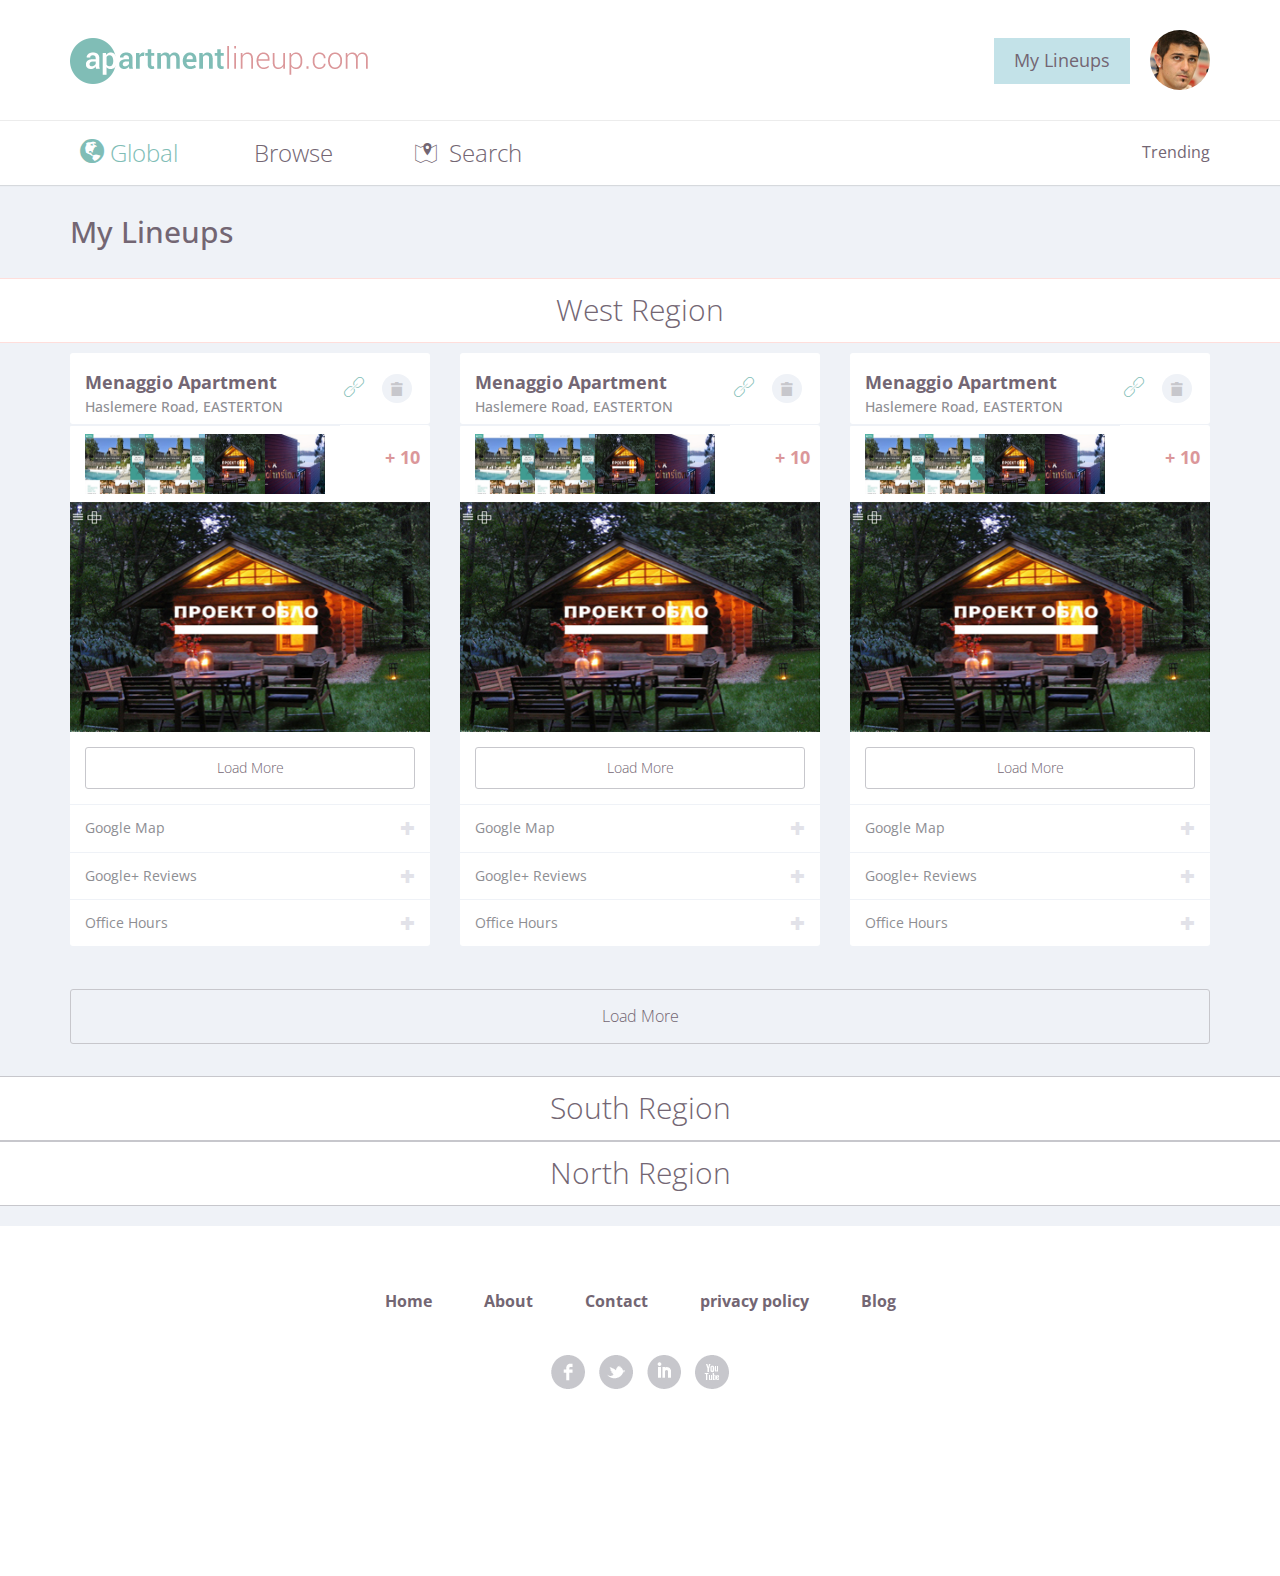
<file: mylineups.html>
<!doctype html>
<html>
<head>
<meta charset="utf-8">
<title>Apartment Lineup</title>
<link href='http://fonts.googleapis.com/css?family=Open+Sans:400,600,700,300|Roboto:400,700' rel='stylesheet' type='text/css'>
<link rel="stylesheet"  href="css/bootstrap.min.css" type="text/css">
<link rel="stylesheet"  href="css/style.css" type="text/css">
</head>

<body>
<header>
	<div class="container">
    	<div class="row">
        	<div class="col-md-12">
            	<div class="logo"></div>
                <div class="user-pic dropdown navbar-right">
                        <a href="#" data-toggle="dropdown" role="button" id="drop4"><img src="images/5.jpg"></a>
                        <ul aria-labelledby="drop4" role="menu" class="dropdown-menu" id="menu1">
                          <li role="presentation"><a href="http://twitter.com/fat" tabindex="-1" role="menuitem">Settings</a></li>
                          <li role="presentation"><a href="http://twitter.com/fat" tabindex="-1" role="menuitem">Account Settings</a></li>
                          <li role="presentation"><a href="http://twitter.com/fat" tabindex="-1" role="menuitem">Sign Out</a></li>
                        </ul>
                </div>
                <ul class="top-btns">
                	<li class="lineups"><a href="#" data-toggle="modal" data-target="#lineups">My Lineups</a></li>    
                </ul>  
            </div>
        </div>
    </div>
</header>
<!---------- lineup ---------------->
   <div id="lineups" class="modal fade pop-bg">
    <div class="modal-dialog">
      <div class="modal-content popup">
      	<button aria-hidden="true" data-dismiss="modal" class="close close-btn" type="button"><span class="glyphicon glyphicon-remove"></span></button>
        <div class="clearfix"></div>
   		<div class="lineups-pop">
			<h3>My Lineups</h3>
            <ul class="lineups-list">
            	<h4>East Coast</h4>
                <li><img src="images/lineup1.jpg"></li>
                <li><img src="images/lineup2.jpg"></li>
                <li><img src="images/lineup3.jpg"></li>
                <li><img src="images/lineup4.jpg"></li>
                <span class="more-lineups"><a href="#">+ 10</a></span>
            </ul>
            <ul class="lineups-list">
            	<h4>West Coast</h4>
                <li><img src="images/lineup1.jpg"></li>
                <li><img src="images/lineup2.jpg"></li>
                <span class="more-lineups"><a href="#">+ 10</a></span>
            </ul>
            <ul class="lineups-list">
            	<h4>East Coast</h4>
                <li><img src="images/lineup1.jpg"></li>
                <li><img src="images/lineup2.jpg"></li>
                <li><img src="images/lineup3.jpg"></li>
                <li><img src="images/lineup4.jpg"></li>
                <span class="more-lineups"><a href="#">+ 10</a></span>
            </ul>
            <ul class="lineups-list">
            	<h4>West Coast</h4>
                <li><img src="images/lineup1.jpg"></li>
                <li><img src="images/lineup2.jpg"></li>
                <li><img src="images/lineup4.jpg"></li>
                <span class="more-lineups"><a href="#">+ 10</a></span>
            </ul>
        </div>
      </div>        
    </div>
   </div>
<!---------- lineup END ---------------->  
<!---------- login ---------------->
   <div id="myModal" class="modal fade pop-bg">
    <div class="modal-dialog">
      <div class="modal-content popup">
      	<button aria-hidden="true" data-dismiss="modal" class="close close-btn" type="button"><span class="glyphicon glyphicon-remove"></span></button>
        <div class="clearfix"></div>
   		<div class="welcome">
			<h3>Welcome</h3>
            <div class="why-in">
            	<a href="#"><img src="images/in.png"></a>
            	<p><span style="font-weight:600;">Why only LinkedIn login? </span><br>
In order to eliminate as much fraud, spam and other crap, ApartmentLinup requres a valid active LinkedIn account.</p> 
<p>We will never intensionally post on your behalf, contract your friends and anything else creepy</p>
				</p>
            </div>
        </div>
      </div>        
    </div>
   </div>
<!---------- login END ----------------> 
<section class="header-nav">
	<div class="container">
    	<div class="row">
        	<div class="col-md-12">
            	<ul class="browse-search">
                	<li><a href="#"><div class="global"><span class="glyphicon glyphicon-globe"></span><p> Global</p></div></a></li>
                	<li><a href="#">Browse</a></li>
                    <li><a href="#" data-toggle="modal" data-target="#companydetails"><i class="icon-map-loactor"></i> Search</a></li>
                </ul>
                <ul class="filter-nav">
                	<li><a href="#" data-toggle="modal" data-target="#filter">Trending</a></li>
                    <!--<li><a href="#">Most Popular</a></li>
                    <li><a href="#">New</a></li>-->
                </ul>
            </div>
        </div>
    </div>
</section>
<!---------- Company Details ---------------->
   <div id="companydetails" class="modal fade pop-bg">
    <div class="modal-dialog">
      <div class="modal-content popup">
      		<button aria-hidden="true" data-dismiss="modal" class="close close-btn" type="button"><span class="glyphicon glyphicon-remove"></span></button>
        	<div class="clearfix"></div>
            <a href="#" class="pull-left"><div class="more-pics"><i class="icon-browse_map"></i></div></a>	
            <div class="company-details">
                <h3>Menaggio Apartment</h3>
                <p>Haslemere Road, EASTERTON</p>
            </div>
            <div class="view-site"><a href="#">View Site</a></div>
            <ul class="company-list">
                <li><img src="images/lineup1.jpg"></li>
                <li><img src="images/lineup2.jpg"></li>
                <li><img src="images/lineup3.jpg"></li>
                <li><img src="images/lineup4.jpg"></li>
            </ul>
            <div class="company-gallery">
            	<img src="images/house.jpg">
                <img src="images/apart3.jpg">
            </div>
            <div class="loadmore-popup"><a href="#">Load More</a></div>
            <ul class="comments">
            	<h3>Comments</h3>
                <li>
                <div class="comment-user"><a href="#"><img src="images/user.jpg"></a></div>
                <div class="comment">
                <h4>John Doe</h4>
                <p>Proin gravida nibh vel velit auctor aliquet. Aenean sollicitudin, lorem quis bibendum auctor, nisi elit consequat ipsum, nec sagittis sem nibh id elit. Duis sed odio sit amet nibh vulputate cursus a sit amet mauris
. Morbi accumsan ipsum velit. Nam nec tellus a odio tincidunt auctor a ornare odio. Sed non  mauris vitae erat consequat auctor eu in elit. Class aptent taciti sociosqu ad litora torquent per conubia nostra, per inceptos himenaeos. Mauris in erat justo. Nullam ac urna eu felis dapibus condimentum sit amet a augue. Sed non neque elit. Sed ut imperdiet nisi. Proin condimentum fermentum nunc. Etiam pharetra, erat sed fermentum feugiat, velit mauris egestas quam, ut aliquam massa nisl quis neque. Suspendisse in orci enim.</p>
				</div>
                </li>
            </ul>
            <div class="clearfix"></div>
            <textarea class="add-comments" placeholder="Start typeing here..."></textarea>
            <button class="comment-btn">Comment</button>
      </div>        
    </div>
   </div>
<!---------- Company Details END ----------------> 
<!---------- Trending Filter ---------------->
   <div id="filter" class="modal fade pop-bg">
    <div class="modal-dialog">
      <div class="modal-content popup">
      	<button aria-hidden="true" data-dismiss="modal" class="close close-btn" type="button"><span class="glyphicon glyphicon-remove"></span></button>
        <div class="clearfix"></div>
   		<div class="filter">
			<h3>Filter</h3>
            <ul class="filter-menu">
            	<li><a href="#">Trending</a></li>
            	<li><a href="#">Most Popular</a></li>
                <li><a href="#">New</a></li>
            </ul>
        </div>
      </div>        
    </div>
   </div>
<!---------- Trending Filter END ----------------> 
<section class="mb20">
	<div class="container">
    	<div class="row">
        	<div class="col-md-12">
        		<h2>My Lineups</h2>
            </div>
        </div>
    </div>
</section>
<section class="region active-region">
	<div class="container-fluid">
    	<div class="row">
            <div class="col-md-12">
                   <a data-toggle="collapse" data-parent="#accordion" href="#westregion"> West Region</a>
            </div>
        </div>
    </div>
</section>
<section id="westregion" class="panel-collapse collapse in">
	<div class="container">
    	<div class="row">
        	<div class="col-md-4 col-sm-6 col-xs-12 xs-center mtb10">
            	<div class="region-grid">
                	<div class="title-info">
                        <h5>Menaggio Apartment</h5>
                        <h6>Haslemere Road, EASTERTON</h6>
                    </div>
                    <div class="action">
                    	<a class="region-link"><i class="icon-link"></i></a>
                        <a class="del-icon"><i class="icon-trash"></i></a>
                    </div>
                </div>
                <div class="region-grid">
                	<ul class="more-view">
                    	<li><a href="#"><img src="images/apart1.jpg"></a></li>
                        <li><a href="#"><img src="images/apart1.jpg"></a></li>
                        <li><a href="#"><img src="images/apart3.jpg"></a></li>
                        <li><a href="#"><img src="images/apart4.jpg"></a></li>
                    </ul>
                    <span class="all-show"><a href="#">+ 10</a></span>
                    <img src="images/apart3.jpg">
                    <div class="loadmore"><a href="#">Load More</a></div>
                    <div id="accordion">
                      <div class="region-default">
                        <div class="panel-heading">
                          <h4 class="panel-title">
                            <a data-toggle="collapse" data-parent="#accordion" href="#collapseOne">
                              Google Map 
                              <span class="glyphicon glyphicon-plus collapse-icon"></span>
                            </a>
                          </h4>
                        </div>
                        <div id="collapseOne" class="panel-collapse collapse">
                          <div class="panel-body">
                            <img src="images/map.jpg">
                          </div>
                        </div>
                      </div>
                      <div class="region-default">
                        <div class="panel-heading">
                          <h4 class="panel-title">
                            <a data-toggle="collapse" data-parent="#accordion" href="#collapseTwo">
                              Google+ Reviews
                              <span class="glyphicon glyphicon-plus collapse-icon"></span>
                            </a>
                          </h4>
                        </div>
                        <div id="collapseT" class="panel-collapse collapse">
                          <div class="panel-body">
                            <img src="images/dummy.jpg">
                          </div>
                        </div>
                      </div>
                      <div class="region-default">
                        <div class="panel-heading">
                          <h4 class="panel-title">
                            <a data-toggle="collapse" data-parent="#accordion" href="#collapseThree">
                              Office Hours
                              <span class="glyphicon glyphicon-plus collapse-icon"></span>
                            </a>
                          </h4>
                        </div>
                        <div id="collee" class="panel-collapse collapse">
                          <div class="panel-body">
                            Anim pariatur cliche reprehenderit, enim eiusmod high life accusamus terry richardson ad squid. 3 wolf moon officia aute, non cupidatat skateboard dolor brunch. Food truck quinoa nesciunt laborum eiusmod. Brunch 3 wolf moon tempor, sunt aliqua put a bird on it squid single-origin coffee nulla assumenda shoreditch et. Nihil anim keffiyeh helvetica, craft beer labore wes anderson cred nesciunt sapiente ea proident. Ad vegan excepteur butcher vice lomo. Leggings occaecat craft beer farm-to-table, raw denim aesthetic synth nesciunt you probably haven't heard of them accusamus labore sustainable VHS.
                          </div>
                        </div>
                      </div>
                    </div>
                </div>
            </div>
            <div class="col-md-4 col-sm-6 col-xs-12 xs-center mtb10">
            	<div class="region-grid">
                	<div class="title-info">
                        <h5>Menaggio Apartment</h5>
                        <h6>Haslemere Road, EASTERTON</h6>
                    </div>
                    <div class="action">
                    	<a class="region-link"><i class="icon-link"></i></a>
                        <a class="del-icon"><i class="icon-trash"></i></a>
                    </div>
                </div>
                <div class="region-grid">
                	<ul class="more-view">
                    	<li><a href="#"><img src="images/apart1.jpg"></a></li>
                        <li><a href="#"><img src="images/apart1.jpg"></a></li>
                        <li><a href="#"><img src="images/apart3.jpg"></a></li>
                        <li><a href="#"><img src="images/apart4.jpg"></a></li>
                    </ul>
                    <span class="all-show"><a href="#">+ 10</a></span>
                    <img src="images/apart3.jpg">
                    <div class="loadmore"><a href="#">Load More</a></div>
                    <div id="accordion">
                      <div class="region-default">
                        <div class="panel-heading">
                          <h4 class="panel-title">
                            <a data-toggle="collapse" data-parent="#accordion" href="#collapseOne">
                              Google Map 
                              <span class="glyphicon glyphicon-plus collapse-icon"></span>
                            </a>
                          </h4>
                        </div>
                        <div id="collapseOne" class="panel-collapse collapse">
                          <div class="panel-body">
                            Anim pariatur cliche reprehenderit, enim eiusmod high life accusamus terry richardson ad squid. 3 wolf moon officia aute, non cupidatat skateboard dolor brunch. Food truck quinoa nesciunt laborum eiusmod. Brunch 3 wolf moon tempor, sunt aliqua put a bird on it squid single-origin coffee nulla assumenda shoreditch et. Nihil anim keffiyeh helvetica, craft beer labore wes anderson cred nesciunt sapiente ea proident. Ad vegan excepteur butcher vice lomo. Leggings occaecat craft beer farm-to-table, raw denim aesthetic synth nesciunt you probably haven't heard of them accusamus labore sustainable VHS.
                          </div>
                        </div>
                      </div>
                      <div class="region-default">
                        <div class="panel-heading">
                          <h4 class="panel-title">
                            <a data-toggle="collapse" data-parent="#accordion" href="#collapseTwo">
                              Google+ Reviews
                              <span class="glyphicon glyphicon-plus collapse-icon"></span>
                            </a>
                          </h4>
                        </div>
                        <div id="collapseTwo" class="panel-collapse collapse">
                          <div class="panel-body">
                            <img src="images/dummy.jpg">
                          </div>
                        </div>
                      </div>
                      <div class="region-default">
                        <div class="panel-heading">
                          <h4 class="panel-title">
                            <a data-toggle="collapse" data-parent="#accordion" href="#collapseThree">
                              Office Hours
                              <span class="glyphicon glyphicon-plus collapse-icon"></span>
                            </a>
                          </h4>
                        </div>
                        <div id="collapsee" class="panel-collapse collapse">
                          <div class="panel-body">
                            Anim pariatur cliche reprehenderit, enim eiusmod high life accusamus terry richardson ad squid. 3 wolf moon officia aute, non cupidatat skateboard dolor brunch. Food truck quinoa nesciunt laborum eiusmod. Brunch 3 wolf moon tempor, sunt aliqua put a bird on it squid single-origin coffee nulla assumenda shoreditch et. Nihil anim keffiyeh helvetica, craft beer labore wes anderson cred nesciunt sapiente ea proident. Ad vegan excepteur butcher vice lomo. Leggings occaecat craft beer farm-to-table, raw denim aesthetic synth nesciunt you probably haven't heard of them accusamus labore sustainable VHS.
                          </div>
                        </div>
                      </div>
                    </div>
                </div>
            </div>
            <div class="col-md-4 col-sm-6 col-xs-12 xs-center mtb10">
            	<div class="region-grid">
                	<div class="title-info">
                        <h5>Menaggio Apartment</h5>
                        <h6>Haslemere Road, EASTERTON</h6>
                    </div>
                    <div class="action">
                    	<a class="region-link"><i class="icon-link"></i></a>
                        <a class="del-icon"><i class="icon-trash"></i></a>
                    </div>
                </div>
                <div class="region-grid">
                	<ul class="more-view">
                    	<li><a href="#"><img src="images/apart1.jpg"></a></li>
                        <li><a href="#"><img src="images/apart1.jpg"></a></li>
                        <li><a href="#"><img src="images/apart3.jpg"></a></li>
                        <li><a href="#"><img src="images/apart4.jpg"></a></li>
                    </ul>
                    <span class="all-show"><a href="#">+ 10</a></span>
                    <img src="images/apart3.jpg">
                    <div class="loadmore"><a href="#">Load More</a></div>
                    <div id="accordion">
                      <div class="region-default">
                        <div class="panel-heading">
                          <h4 class="panel-title">
                            <a data-toggle="collapse" data-parent="#accordion" href="#collapseOne">
                              Google Map 
                              <span class="glyphicon glyphicon-plus collapse-icon"></span>
                            </a>
                          </h4>
                        </div>
                        <div id="collapseOne" class="panel-collapse collapse">
                          <div class="panel-body">
                            Anim pariatur cliche reprehenderit, enim eiusmod high life accusamus terry richardson ad squid. 3 wolf moon officia aute, non cupidatat skateboard dolor brunch. Food truck quinoa nesciunt laborum eiusmod. Brunch 3 wolf moon tempor, sunt aliqua put a bird on it squid single-origin coffee nulla assumenda shoreditch et. Nihil anim keffiyeh helvetica, craft beer labore wes anderson cred nesciunt sapiente ea proident. Ad vegan excepteur butcher vice lomo. Leggings occaecat craft beer farm-to-table, raw denim aesthetic synth nesciunt you probably haven't heard of them accusamus labore sustainable VHS.
                          </div>
                        </div>
                      </div>
                      <div class="region-default">
                        <div class="panel-heading">
                          <h4 class="panel-title">
                            <a data-toggle="collapse" data-parent="#accordion" href="#collapseTwo">
                              Google+ Reviews
                              <span class="glyphicon glyphicon-plus collapse-icon"></span>
                            </a>
                          </h4>
                        </div>
                        <div id="collapseTwo" class="panel-collapse collapse">
                          <div class="panel-body">
                            Anim pariatur cliche reprehenderit, enim eiusmod high life accusamus terry richardson ad squid. 3 wolf moon officia aute, non cupidatat skateboard dolor brunch. Food truck quinoa nesciunt laborum eiusmod. Brunch 3 wolf moon tempor, sunt aliqua put a bird on it squid single-origin coffee nulla assumenda shoreditch et. Nihil anim keffiyeh helvetica, craft beer labore wes anderson cred nesciunt sapiente ea proident. Ad vegan excepteur butcher vice lomo. Leggings occaecat craft beer farm-to-table, raw denim aesthetic synth nesciunt you probably haven't heard of them accusamus labore sustainable VHS.
                          </div>
                        </div>
                      </div>
                      <div class="region-default">
                        <div class="panel-heading">
                          <h4 class="panel-title">
                            <a data-toggle="collapse" data-parent="#accordion" href="#collapseThree">
                              Office Hours
                              <span class="glyphicon glyphicon-plus collapse-icon"></span>
                            </a>
                          </h4>
                        </div>
                        <div id="collapseThree" class="panel-collapse collapse">
                          <div class="panel-body">
                            <img src="images/dummy2.jpg">
                          </div>
                        </div>
                      </div>
                    </div>
                </div>
            </div>
        </div>
        <div class="loadmore"><a href="#">Load More</a></div>
    </div>
</section>
<section class="region">
	<div class="container-fluid">
    	<div class="row">
            <div class="col-md-12">
                    South Region
            </div>
        </div>
    </div>
</section>
<section class="region mb20">
	<div class="container-fluid">
    	<div class="row">
            <div class="col-md-12">
                    North Region
            </div>
        </div>
    </div>
</section>
<div class="clearfix"></div>            
<footer>
	<div class="container">
    	<div class="row">
        	<div class="col-md-8 col-md-offset-2">
            	<ul class="footer-nav">
                	<li><a href="#">Home</a></li>
                    <li><a href="#">About</a></li>
                    <li><a href="#">Contact</a></li>
                    <li><a href="#">privacy policy</a></li>
                    <li><a href="#">Blog</a></li>
                </ul>
                <ul class="social-nav">
                    <li><a href="#" class="fb-bottom"></a></li>
                    <li><a href="#" class="twt-bottom"></a></li>
                    <li><a href="#" class="in-bottom"></a></li>
                    <li><a href="#" class="ytube-bottom"></a></li>
                </ul>
            </div>
        </div>
    </div>
</footer>
<!------------------------JS----------------------->
<script src="js/jquery.min.js"></script> 
<script src="js/responsive-nav.min.js"></script>
<script>
      var navigation = responsiveNav(".nav-collapse");
</script>
<script src="js/bootstrap.min.js"></script> 
</body>
</html>
</file>
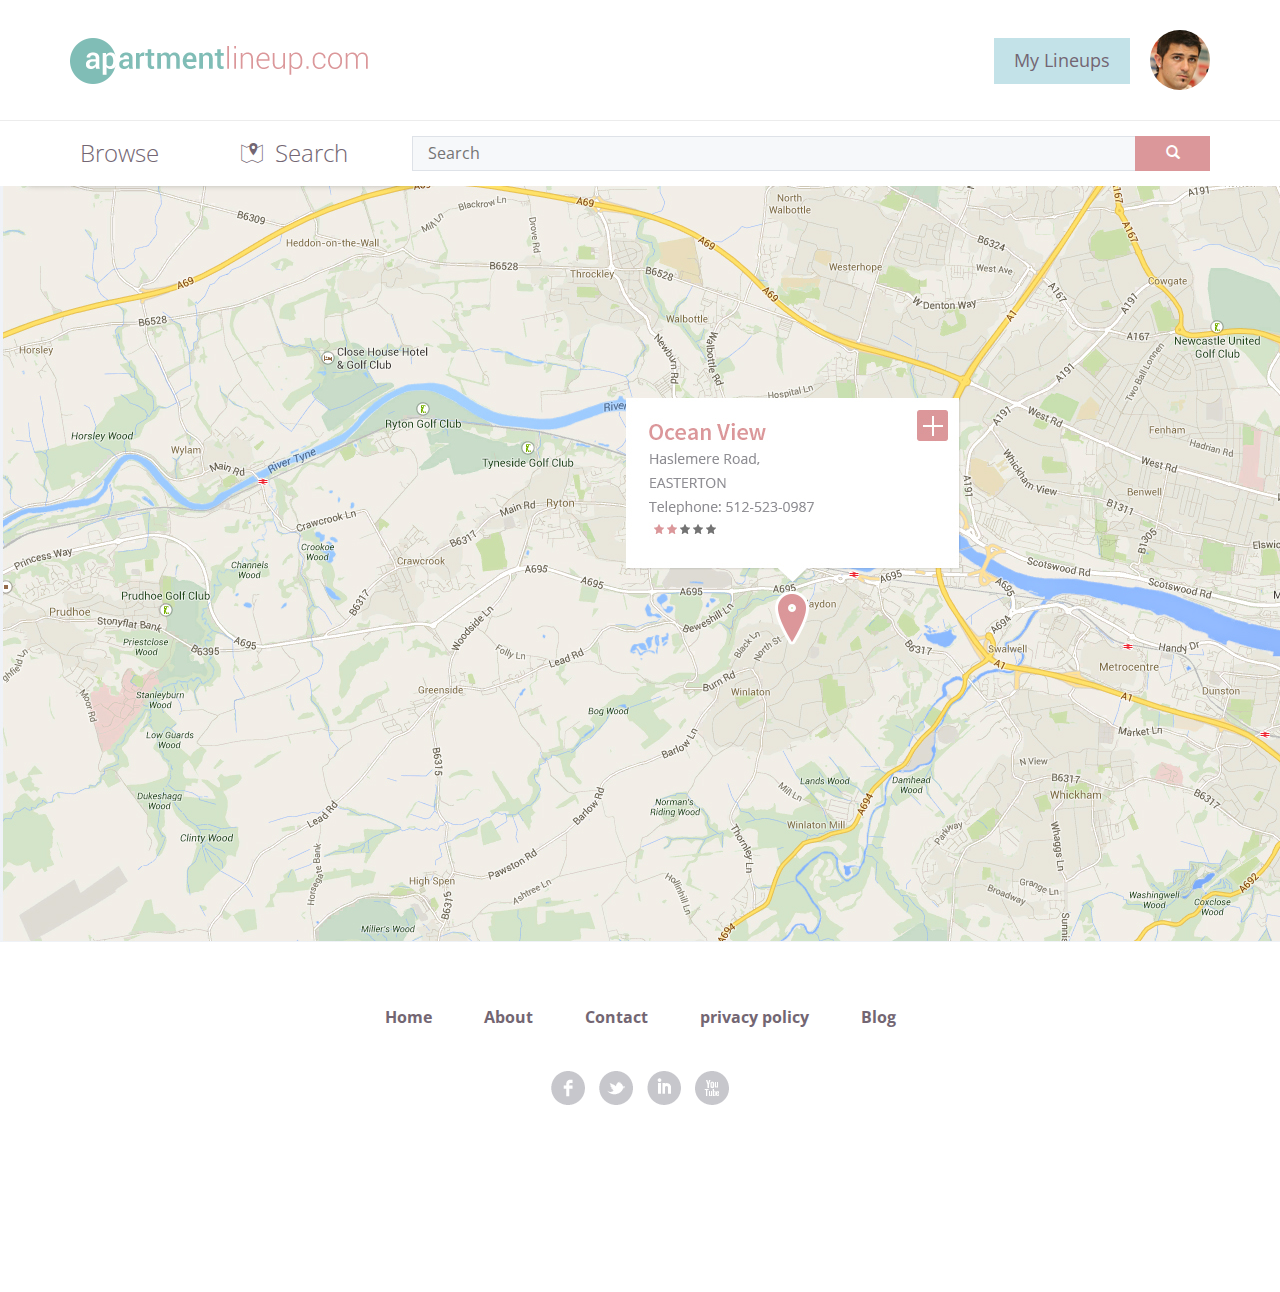
<file: search-places.html>
<!doctype html>
<html>
<head>
<meta charset="utf-8">
<title>Apartment Lineup</title>
<link href='http://fonts.googleapis.com/css?family=Open+Sans:400,600,700,300|Roboto:400,700' rel='stylesheet' type='text/css'>
<link rel="stylesheet"  href="css/bootstrap.min.css" type="text/css">
<link rel="stylesheet"  href="css/style.css" type="text/css">
</head>

<body>
<header>
	<div class="container">
    	<div class="row">
        	<div class="col-md-12">
            	<div class="logo"></div>
                <div class="user-pic dropdown navbar-right">
                        <a href="#" data-toggle="dropdown" role="button" id="drop4"><img src="images/5.jpg"></a>
                        <ul aria-labelledby="drop4" role="menu" class="dropdown-menu" id="menu1">
                          <li role="presentation"><a href="http://twitter.com/fat" tabindex="-1" role="menuitem">Settings</a></li>
                          <li role="presentation"><a href="http://twitter.com/fat" tabindex="-1" role="menuitem">Account Settings</a></li>
                          <li role="presentation"><a href="http://twitter.com/fat" tabindex="-1" role="menuitem">Sign Out</a></li>
                        </ul>
                </div>
                <ul class="top-btns">
                	<li class="lineups"><a href="#" data-toggle="modal" data-target="#lineups">My Lineups</a></li>    
                </ul>  
            </div>
        </div>
    </div>
</header>
<!---------- lineup ---------------->
   <div id="lineups" class="modal fade pop-bg">
    <div class="modal-dialog">
      <div class="modal-content popup">
      	<button aria-hidden="true" data-dismiss="modal" class="close close-btn" type="button"><span class="glyphicon glyphicon-remove"></span></button>
        <div class="clearfix"></div>
   		<div class="lineups-pop">
			<h3>My Lineups</h3>
            <ul class="lineups-list">
            	<h4>East Coast</h4>
                <li><img src="images/lineup1.jpg"></li>
                <li><img src="images/lineup2.jpg"></li>
                <li><img src="images/lineup3.jpg"></li>
                <li><img src="images/lineup4.jpg"></li>
                <span class="more-lineups"><a href="#">+ 10</a></span>
            </ul>
            <ul class="lineups-list">
            	<h4>West Coast</h4>
                <li><img src="images/lineup1.jpg"></li>
                <li><img src="images/lineup2.jpg"></li>
                <span class="more-lineups"><a href="#">+ 10</a></span>
            </ul>
            <ul class="lineups-list">
            	<h4>East Coast</h4>
                <li><img src="images/lineup1.jpg"></li>
                <li><img src="images/lineup2.jpg"></li>
                <li><img src="images/lineup3.jpg"></li>
                <li><img src="images/lineup4.jpg"></li>
                <span class="more-lineups"><a href="#">+ 10</a></span>
            </ul>
            <ul class="lineups-list">
            	<h4>West Coast</h4>
                <li><img src="images/lineup1.jpg"></li>
                <li><img src="images/lineup2.jpg"></li>
                <li><img src="images/lineup4.jpg"></li>
                <span class="more-lineups"><a href="#">+ 10</a></span>
            </ul>
        </div>
      </div>        
    </div>
   </div>
<!---------- lineup END ---------------->  
<!---------- login ---------------->
   <div id="myModal" class="modal fade pop-bg">
    <div class="modal-dialog">
      <div class="modal-content popup">
      	<button aria-hidden="true" data-dismiss="modal" class="close close-btn" type="button"><span class="glyphicon glyphicon-remove"></span></button>
        <div class="clearfix"></div>
   		<div class="welcome">
			<h3>Welcome</h3>
            <div class="why-in">
            	<a href="#"><img src="images/in.png"></a>
            	<p><span style="font-weight:600;">Why only LinkedIn login? </span><br>
In order to eliminate as much fraud, spam and other crap, ApartmentLinup requres a valid active LinkedIn account.</p> 
<p>We will never intensionally post on your behalf, contract your friends and anything else creepy</p>
				</p>
            </div>
        </div>
      </div>        
    </div>
   </div>
<!---------- login END ----------------> 
<section class="header-nav" style="margin-bottom:0;">
	<div class="container">
    	<div class="row">
        	<div class="col-md-12">
            	<ul class="browse-search">
                	<li><a href="#">Browse</a></li>
                    <li><a href="#" data-toggle="modal" data-target="#companydetails"><i class="icon-map-loactor"></i> Search</a></li>
                </ul>
                <div class="apt-search">
                    <div class="input-group">
                      <input type="text" placeholder="Search" class="header-search">
                      <span class="input-group-btn">
                        <button class="btn go-search" type="button"><span class="glyphicon glyphicon-search"></span></button>
                      </span>
                    </div>
                </div>
            </div>
        </div>
    </div>
</section>
<!---------- Company Details ---------------->
   <div id="companydetails" class="modal fade pop-bg">
    <div class="modal-dialog">
      <div class="modal-content popup">
      		<button aria-hidden="true" data-dismiss="modal" class="close close-btn" type="button"><span class="glyphicon glyphicon-remove"></span></button>
        	<div class="clearfix"></div>
            <a href="#" class="pull-left"><div class="more-pics"><i class="icon-browse_map"></i></div></a>	
            <div class="company-details">
                <h3>Menaggio Apartment</h3>
                <p>Haslemere Road, EASTERTON</p>
            </div>
            <div class="view-site"><a href="#">View Site</a></div>
            <ul class="company-list">
                <li><img src="images/lineup1.jpg"></li>
                <li><img src="images/lineup2.jpg"></li>
                <li><img src="images/lineup3.jpg"></li>
                <li><img src="images/lineup4.jpg"></li>
            </ul>
            <div class="company-gallery">
            	<img src="images/house.jpg">
                <img src="images/apart3.jpg">
            </div>
            <div class="loadmore-popup"><a href="#">Load More</a></div>
            <ul class="comments">
            	<h3>Comments</h3>
                <li>
                <div class="comment-user"><a href="#"><img src="images/user.jpg"></a></div>
                <div class="comment">
                <h4>John Doe</h4>
                <p>Proin gravida nibh vel velit auctor aliquet. Aenean sollicitudin, lorem quis bibendum auctor, nisi elit consequat ipsum, nec sagittis sem nibh id elit. Duis sed odio sit amet nibh vulputate cursus a sit amet mauris
. Morbi accumsan ipsum velit. Nam nec tellus a odio tincidunt auctor a ornare odio. Sed non  mauris vitae erat consequat auctor eu in elit. Class aptent taciti sociosqu ad litora torquent per conubia nostra, per inceptos himenaeos. Mauris in erat justo. Nullam ac urna eu felis dapibus condimentum sit amet a augue. Sed non neque elit. Sed ut imperdiet nisi. Proin condimentum fermentum nunc. Etiam pharetra, erat sed fermentum feugiat, velit mauris egestas quam, ut aliquam massa nisl quis neque. Suspendisse in orci enim.</p>
				</div>
                </li>
            </ul>
            <div class="clearfix"></div>
            <textarea class="add-comments" placeholder="Start typeing here..."></textarea>
            <button class="comment-btn">Comment</button>
      </div>        
    </div>
   </div>
<!---------- Company Details END ----------------> 
<!---------- Trending Filter ---------------->
   <div id="filter" class="modal fade pop-bg">
    <div class="modal-dialog">
      <div class="modal-content popup">
      	<button aria-hidden="true" data-dismiss="modal" class="close close-btn" type="button"><span class="glyphicon glyphicon-remove"></span></button>
        <div class="clearfix"></div>
   		<div class="filter">
			<h3>Filter</h3>
            <ul class="filter-menu">
            	<li><a href="#">Trending</a></li>
            	<li><a href="#">Most Popular</a></li>
                <li><a href="#">New</a></li>
            </ul>
        </div>
      </div>        
    </div>
   </div>
<!---------- Trending Filter END ----------------> 
<section>
	<img src="images/map-modal.jpg">
</section>

<div class="clearfix"></div>            
<footer>
	<div class="container">
    	<div class="row">
        	<div class="col-md-8 col-md-offset-2">
            	<ul class="footer-nav">
                	<li><a href="#">Home</a></li>
                    <li><a href="#">About</a></li>
                    <li><a href="#">Contact</a></li>
                    <li><a href="#">privacy policy</a></li>
                    <li><a href="#">Blog</a></li>
                </ul>
                <ul class="social-nav">
                    <li><a href="#" class="fb-bottom"></a></li>
                    <li><a href="#" class="twt-bottom"></a></li>
                    <li><a href="#" class="in-bottom"></a></li>
                    <li><a href="#" class="ytube-bottom"></a></li>
                </ul>
            </div>
        </div>
    </div>
</footer>
<!------------------------JS----------------------->
<script src="js/jquery.min.js"></script> 
<script src="js/responsive-nav.min.js"></script>
<script>
      var navigation = responsiveNav(".nav-collapse");
</script>
<script src="js/bootstrap.min.js"></script> 
</body>
</html>
</file>
<file: css/style.css>
@charset "utf-8";
/* CSS Document */
/*--------------------------------------------------------------------- Fontello --------------------------------------------------*/
@font-face {
  font-family: 'fontello';
  src: url('../fonts/fontello.eot?73442930');
  src: url('../fonts/fontello.eot?73442930#iefix') format('embedded-opentype'),
       url('../fonts/fontello.woff?73442930') format('woff'),
       url('../fonts/fontello.ttf?73442930') format('truetype'),
       url('../fonts/fontello.svg?73442930#fontello') format('svg');
  font-weight: normal;
  font-style: normal;
}
/* Chrome hack: SVG is rendered more smooth in Windozze. 100% magic, uncomment if you need it. */
/* Note, that will break hinting! In other OS-es font will be not as sharp as it could be */
/*
@media screen and (-webkit-min-device-pixel-ratio:0) {
  @font-face {
    font-family: 'fontello';
    src: url('../font/fontello.svg?73442930#fontello') format('svg');
  }
}
*/
 
 [class^="icon-"]:before, [class*=" icon-"]:before {
  font-family: "fontello";
  font-style: normal;
  font-weight: normal;
  speak: none;
 
  display: inline-block;
  text-decoration: inherit;
  width: 1em;
  margin-right: .2em;
  text-align: center;
  /* opacity: .8; */
 
  /* For safety - reset parent styles, that can break glyph codes*/
  font-variant: normal;
  text-transform: none;
     
  /* fix buttons height, for twitter bootstrap */
  line-height: 1em;
 
  /* Animation center compensation - margins should be symmetric */
  /* remove if not needed */
  margin-left: .2em;
 
  /* you can be more comfortable with increased icons size */
  /* font-size: 120%; */
 
  /* Uncomment for 3D effect */
  /* text-shadow: 1px 1px 1px rgba(127, 127, 127, 0.3); */
}
 
.icon-browse_map:before { content: '\e800'; } /* '' */
.icon-map-loactor:before { content: '\e801'; } /* '' */
.icon-link:before { content: '\e802'; } /* '' */
.icon-trash:before { content: '\e803'; } /* '' */
/*--------------------------------------------------------------------- Fontello end --------------------------------------------------*/

html {
    min-height: 100%;
    position: relative;
}
body{
	background:#eff2f7;
	font-family: 'Open Sans', sans-serif;
	color:#736673;
	font-size:14px;
	margin-bottom:350px;
}
a, a:hover{
	text-decoration:none;
	color:#736673;
}
li{
	list-style:none;
}
header{
	background:#fff;
	padding:30px 0;
	border-bottom:1px solid #ececec;
}
.logo {
    display: inline-block;
	background:url(../images/apartmentlineup_full-logo.png) no-repeat;
	width:298px;
	height:46px;
	margin-top: 8px;
}
.top-btns{
	margin:8px 0 0;
	padding:0;
	float:right;
}
.top-btns li{
	font-size:18px;
	display:inline-block;
	margin-left:10px;
	vertical-align:middle;
}
.top-btns li a{
	color:#736673;
	padding:10px 20px;
	display:block;
	-webkit-transition: 0.5s;
	-moz-transition: 0.5s;
	-o-transition: 0.5s;
	transition: 0.5s;
}
.top-btns li a:hover{
	color:#fff;
}
.lineups{
	background:#c3e2e8;
}
.account{
	background:#ffdedb;
}
.user-pic{
	display:inline-block;
	margin-left:20px;
}
.user-pic img:hover {
    opacity: 0.8;
}
.user-pic img{
	width:60px;
	height:60px;
	border-radius:50%;
	overflow:hidden;
}
.user-pic ul li{
	padding:0px;
	border-bottom:1px dashed #c7c7cc;
}
.user-pic ul li a:hover{
	background:none;
}
.user-pic ul li:hover{
	background:#fff1ef;
}
#menu1 {
    left: inherit;
    padding: 0;
    right: 0;
}
#menu1 li a{
	padding:10px;
}
#menu1 li:last-child{
	border-bottom:none;
}
.header-nav{
	background:#fff;
	box-shadow: 0 1px 1px rgba(0, 0, 0, 0.1);
	padding:15px 0;
	margin-bottom:10px;
}
.browse-search{
	padding:0;
	margin:0;
	display:inline-block;
}
.browse-search li{
	font-size:24px;
	display:inline-block;
	margin-left:3em;
	font-weight:300;
}
.browse-search li:first-child{
	margin-left:10px;
}
.browse-search li a{
	color:#736673;
	-webkit-transition: 0.5s;
	-moz-transition: 0.5s;
	-o-transition: 0.5s;
	transition: 0.5s;
}
.browse-search li a:hover{
	color:#8e8e93;
}
.filter-nav{
	margin: 5px 0 0;
	padding:0;
	float:right;
}
.filter-nav li{
	font-size:16px;
	display:inline-block;
	margin-left:3em;
	vertical-align:middle;
}
.filter-nav li:first-child{
	margin-left:0;
}
.filter-nav li a{
	color:#736673;
	-webkit-transition: 0.5s;
	-moz-transition: 0.5s;
	-o-transition: 0.5s;
	transition: 0.5s;
	padding:0;
}
.filter-nav li a:hover{
	color:#8e8e93;
}
.global{
	color:#80bdb6;
}
.global > img {
    height: 30px;
    width: 30px;
}
.global > p {
    display: inline;
}
.apartment-grid{
	background:#fff;
	display:inline-block;
	margin-top:30px;
}
.apartment-grid img{
	width:100%;
	height:260px;
	overflow:hidden;
	border-radius: 3px 3px 0 0;
}
.apartment-grid h5{
	font-size:18px;
	color:#736673;
	font-weight:700;
	margin:20px 15px 10px;
}
.apartment-grid h6{
	font-size:14px;
	color:#8e8e93;
	margin:0 15px 10px;
}
.more-view{
	padding:0;
	margin:20px 0 0;
	border-top:1px solid #eff2f7;
}
.more-view li{
	float:left;
	width:60px;
	height:60px;
	overflow:hidden;
}
.more-view li a img{
	width:100%;
	height:100%;
}
.all-show{
	float:right;
	font-size:18px;
	margin: 20px 20px 0;
	font-weight:700;
}
.all-show a{
	color:#db979a;
}
.loadmore{
	width:100%;
	border:1px solid #c7c7cc;
	text-align:center;
	border-radius:3px;
	margin:2em 0;
	font-size:16px;
	font-weight:300;
}
.loadmore a{
	color:#736673;
	display:block;
	padding:15px 0;
	-webkit-transition: 0.5s;
	-moz-transition: 0.5s;
	-o-transition: 0.5s;
	transition: 0.5s;
}
.loadmore a:hover{
	background:#e7ebf2;
}
footer{
	background:#fff;
	padding:5% 0;
	height:350px;
	bottom: 0;
    position: absolute;
    width: 100%;
}
.footer-nav{
	margin:0;
	padding:0;
	text-align:center;
}
.footer-nav li{
	font-size:16px;
	font-weight:700;
	margin-left:3em;
	display:inline-block;
}
.footer-nav li:first-child{
	margin-left:0;
}
.footer-nav li a{
	color:#736673;
	-webkit-transition: 0.5s;
	-moz-transition: 0.5s;
	-o-transition: 0.5s;
	transition: 0.5s;
}
.footer-nav li a:hover{
	color:#8e8e93;
}
.social-nav{
	margin:3em 0 0;
	padding:0;
	text-align:center;
}
.social-nav li{
	list-style:none;
	display:inline-block;
	margin-right:10px;
}
.social-nav li:last-child{
	margin-right:0;
}
.ytube-bottom{
	background-image: url(../images/socio.png);
	background-position: -172px 0;
	background-repeat:no-repeat;
	width:34px;
	height:34px;
	display: inline-block;
}
.ytube-bottom:hover{
	background-position:-172px -35px;
}
.fb-bottom{
	background-image:url(../images/socio.png);
	background-repeat:no-repeat;
	width:34px;
	height:34px;
	display: inline-block;
	background-position: 0 0;
}
.fb-bottom:hover{
	background-position:0px -35px;
}
.twt-bottom{
	background-image:url(../images/socio.png);
	background-repeat:no-repeat;
	width:34px;
	height:34px;
	display: inline-block;
	background-position: -57px 0;
}
.twt-bottom:hover{
	background-position:-57px -35px;
}
.in-bottom{
	background-image:url(../images/socio.png);
	background-repeat:no-repeat;
	width:34px;
	height:34px;
	display: inline-block;
	background-position: -115px 0;
}
.in-bottom:hover{
	background-position:-115px -35px;
}
.apart-img-overlay {
    background: rgba(0, 0, 0, 0.5);
    bottom: 0;
    font-size: 70px;
    left: 0;
    opacity: 0;
    position: absolute;
    right: 0;
    text-align: center;
    top: 0;
    transition: all 0.5s ease 0s;
}
.apart-img-overlay:hover {
	opacity:1;
}
.zoom-plus{
	background:#fff;
	width:32px;
	height:32px;
	border-radius:3px;
	color:#ee796e;
	font-size: 21px;
    line-height: 32px;
    margin: 15px;
}
.zoom-plus a{color:#ee796e; display:block;}
/*------------------------------- Login ---------------------------*/
.welcome{
	background:#fff;
	text-align:center;
}
.welcome h3{
	border-bottom:1px solid #e3e3e5;
	font-size:30px;
	color:#736673;
	margin: 0;
    padding-bottom: 20px;
	font-weight:600;
}
.modal.fade.pop-bg.in {
	background:rgba(255,255,255,0.9);
}
.popup {
    border: none;
    box-shadow: 0 0 5px rgba(0, 0, 0, 0.1);
    padding: 2em;
}
.why-in{
    text-align: center;
	padding:5%;
}
.why-in p{
	line-height:24px;
	margin-bottom:0;
}
.why-in img {
    width: 70%;
	margin: 3em 0;
}
/*------------------------------- Login END ---------------------------*/

/*-------------------------------- Line Ups ---------------------------------*/
.lineups-pop h3{
	font-size:30px;
	font-weight:400;
	border-bottom:1px solid #e3e3e5;
	margin:0;
	line-height:50px;
}
.lineups-list{
	padding:0;
	margin:30px 0;
	position:relative;
	border-bottom:1px solid #e3e3e5;
}
.lineups-list h4{
	font-weight:300;
	font-size:32px;
}
.lineups-list li{
	display:inline-block;
	width:100px;
	height:100px;
	overflow:hidden;
	margin-left:10px;
	margin-bottom:20px;
}
.lineups-list li:first-child{
	margin-left:0;
}
.more-lineups {
    font-size: 18px;
    font-weight: 700;
    margin-left: 20px;
    position: absolute;
    top: 80px;
}
.more-lineups a {
    color: rgb(219, 151, 154);
}

/*-------------------------------- Line Ups END ---------------------------------*/

/*-------------------------------- Trending filter ---------------------------------*/
.filter h3{
	font-size:30px;
	font-weight:400;
	border-bottom:1px solid #e3e3e5;
	margin:0;
	line-height:50px;
}
.filter-menu{
	padding:0;
	margin:0;
}
.filter-menu li {
    background: rgb(248, 248, 248);
    border: 1px dashed rgb(199, 199, 204);
    border-radius: 5px;
    margin: 20px 0;
    text-align: center;
	font-size:18px;
}
.filter-menu li:hover {
	background:#fff1ef;
	border:1px solid #db979a;
}
.filter-menu li a{
	color:#736673;
	display:block;
	padding: 20px 0;
	text-decoration: underline;
}

/*-------------------------------- Trending filter END ---------------------------------*/

/*--------------------------------------- company-details --------------------------------*/
.company-details{
	display:inline-block;
    width: 68%;
}
.company-details h3{
	display: inline-block;
    font-size: 28px;
    font-weight: 400;
    margin: 0;
}
.company-details p{
    font-size: 16px;
    margin: 0;
	color:#8e8e93;
}
.more-pics{
	background:#db979a;
	color:#fff;
	font-size:26px;
	margin-right:10px;
	border-radius:2px;
	padding:5px;
	display:inline-block;
}
.view-site{
	background:#c3e2e8;
	padding:8px 15px;
	display:inline-block;
	font-size:16px;
	font-weight:400;
}
.view-site a{
	display:block;
	transition: all 0.5s ease 0s;
}
.view-site a:hover{
	color:#fff;
}
.company-list{
	margin:10px 0;
	padding:0;
}
.company-list li{
	display:inline-block;
	width:60px;
	height:60px;
	margin-right:3px;
}
.company-list li img{
	width:100%;
	height:100%;
}
.company-gallery img{
	width:100%;
	height:400px;
	margin:5px;
}
.loadmore-popup{
	width:100%;
	border:1px solid #c7c7cc;
	text-align:center;
	border-radius:3px;
	margin:1em 0;
	font-size:20px;
	font-weight:300;
	background:#eff2f7;
}
.loadmore-popup a{
	color:#736673;
	display:block;
	padding:15px 0;
	-webkit-transition: 0.5s;
	-moz-transition: 0.5s;
	-o-transition: 0.5s;
	transition: 0.5s;
}
.loadmore-popup a:hover{
	background:#e7ebf2;
}
.comments{
	margin:10px 0;	
	padding:0;
	display: inline-block;
}
.comments h3{
	font-size:30px;
	font-weight:600;
	margin: 0 0 20px;
}
.comment-user{
	width:90px;
	height:90px;
	float:left;
	margin-right:20px;
}
.comments li img{
	width:100%;
	height:100%;
	border-radius:3px;
	margin-top: 5px;
}
.comment{
	float: left;
    width: 78%;
	height: 100px;
    overflow: hidden;
}
.comments li h4{
	font-size:24px;
	font-weight:400;
	margin:0 0 10px;
}
.comments li p{
	font-size:16px;
}
.add-comments{
	background:#eff2f7;
	border:1px solid #e1e1e1;
	border-radius:5px;
	width:100%;
	height:145px;
	padding: 10px 20px;
	resize:none;
}
.comment-btn{
	background:#736673;
	color:#fff;
	font-size:16px;
	padding:10px 20px;
	border:none;
	border-radius:3px;
	margin:20px 0;
}
/*--------------------------------------- company-details END ----------------------------*/

/*------------------------------ Add Lineups ------------------------------------*/
.addlineup h3{
	font-size:30px;
	font-weight:400;
	border-bottom:1px solid #e3e3e5;
	margin:0;
	line-height:50px;
}	
.addlineup-list{
	margin:0;
	padding:0;
}
.addlineup-list li {
    background: rgb(248, 248, 248);
    border: 1px dashed rgb(199, 199, 204);
    border-radius: 5px;
    margin: 10px 0;
	font-size:18px;
}
.addlineup > p {
    font-size: 20px;
    text-align: center;
}
.addlineup-list > li:hover, .check-active {
	background:#fff1ef !important;
	border:1px solid #db979a !important;
}
.addlineup-list li a{
	color:#736673;
	display:block;
	padding: 20px 0;
}
.select-lineup{
	font-size:18px;
	width:25%;
	overflow:hidden;
	display:inline-block;
	margin-left:20px;
}
.list-more {
    float: right;
    font-size: 18px;
    margin: 10px;
}
.list-more a{
	color:#ee796e !important;
}
.lineup-picks{
	margin:0;
	padding:0;
	display:inline-block;
	width:70%;
}
.lineup-picks li{
	display:inline-block;
	border:none;
	margin-left:5px;
}
.lineup-picks li:first-child{
	margin-left:0;
}
.lineup-picks li a{
	padding:0;
}
.lineup-picks li img{
	width:70px;
	height:70px;
}
.lineup-picks li:hover {
    background: none;
    border: none;
}
input[type=radio].css-checkbox {
	display:none;
}
input[type=radio].css-checkbox + label.css-label {
	padding-left:23px;
	height:18px; 
	display:inline-block;
	line-height:18px;
	background-repeat:no-repeat;
	background-position: 0 0;
	font-size:18px;
	vertical-align:middle;
	cursor:pointer;
}

input[type=radio].css-checkbox:checked + label.css-label {
	background-position: 0 -18px;
}
label.css-label {
	background-image: url(../images/radiobutton.png);
	-webkit-touch-callout: none;
	-webkit-user-select: none;
	-khtml-user-select: none;
	-moz-user-select: none;
	-ms-user-select: none;
	user-select: none;
	font-weight:normal;
}
.aprt-line{
	padding:20px;
	border: 1px dashed #db979a;
	border-radius:5px;
	margin:20px 0;
}
.aprt-line p{
	font-size:24px;
	text-align:center;
	margin:0;
	font-weight:400;
}
/*------------------------------------------------------- Region ----------------------------------------------*/
.region{
	background: #fff;
	padding: 10px;
	border-top: 1px solid #c7c7cc;
	border-bottom: 1px solid #c7c7cc;
	text-align: center;
	font-size: 30px;
	font-weight: 300;
}
.p00{
	padding:0;
}
.region-grid{
	background: #fff;
	display: inline-block;
	border-radius: 3px;
	width: 100%;
	float:left;
	margin-bottom:1px;
}
.title-info{
	width:75%;
	overflow:hidden;
	float:left;
}
.region-grid h5{
	color: rgb(115, 102, 115);
    font-size: 18px;
    font-weight: 700;
    margin: 20px 0 6px 15px;
	text-align:left;
}
.region-grid h6{
	color: rgb(142, 142, 147);
    font-size: 14px;
    margin: 0 0px 10px 15px;
	text-align:left;
}
.region-link {
	color: #80bdb6;
	font-size: 20px;
	cursor: pointer;
	margin-right: 10px;
}
.region-link:hover{
	color: #66a69f;
}
.action {
	width: 25%;
	float: left;
	margin-top: 20px;
}
.del-icon{
	cursor:pointer;
	background:#eff2f7;
	padding:5px;
	border-radius:50%;
	color:#c7c7cc;
}
.del-icon:hover{
	background:#ffdedb;
	color:#ee796e;
}
.region-grid .more-view{
	margin:0;
	padding: 8px 15px;
	float: left;
}
.region-grid span.all-show {
	float: right;
	margin:20px 10px 0;
}
.region-grid .loadmore {
	font-size: 14px;
	margin: 15px;
	width: auto;
}
.region-grid .loadmore a{
	padding:10px 0;
}
.region-grid img {
	height: 230px;
	width: 100%;
}
.region-default{
	border-top:1px solid #eff2f7;
}
.region-default .panel-heading {
	padding: 15px 15px;
}
.region-default .panel-title {
	font-size: 14px;
	font-weight:400;
	color:#8e8e93;
}
.region-default .panel-title a{
	display:block;
}
.collapse-icon{
	color: #E2E2E9;
	float:right;
}
.region-default .panel-body{
	border-top:1px solid #eff2f7 !important;
}
.mtb10 {
	margin: 10px 0;
}
.mb20{
	 margin-bottom: 20px;
}
.active-region{
	border-top:1px solid #ffdedb;
	border-bottom:1px solid #ffdedb;
}
/*------------------------------------------------------- Region END ----------------------------------------------*/

/*------------------------------------------------------- Appartment search ----------------------------------------*/
.apt-search {
    float: right;
    width: 70%;
	margin-left:10px;
}
.header-search {
    background: rgb(246, 248, 250);
    border: 1px solid rgb(222, 226, 232);
    font-size: 16px;
    padding: 5px 15px;
    width: 100%;
}
.go-search {
    background: rgb(219, 151, 154);
    border-radius: 0;
    color: rgb(255, 255, 255);
    padding: 6px 7px 7px;
    width: 75px;
}

/*------------------------------- Responsive Menu ---------------------------*/

.nav-collapse ul {
  margin: 0;
  padding: 0;
  width: 100%;
  display: block;
  list-style: none;
}

.nav-collapse li {
  width: 100%;
  display: block;
}

.js .nav-collapse {

  max-height: 0;
  position: absolute;
  display: block;
  overflow: hidden;
  zoom: 1;
}

.nav-collapse.opened {
  max-height: 9999px;
}

.disable-pointer-events {
  pointer-events: none !important;
}
.nav-collaps{top:30px;}

.nav-toggle {
  -webkit-tap-highlight-color: rgba(0,0,0,0);
  -webkit-touch-callout: none;
  -webkit-user-select: none;
  -moz-user-select: none;
  -ms-user-select: none;
  -o-user-select: none;
  user-select: none;
}

@media screen and (min-width: 767px) {
  .js .nav-collapse {
    position: relative;
  }
  .js .nav-collapse.closed {
    max-height: none;
  }
  .nav-toggle {
    display: none;
  }
}

.fixed {
  position: fixed;
  width: 100%;
  top: 0;
  left: 0;
}

.nav-collapse,
.nav-collapse * {
  -moz-box-sizing: border-box;
  -webkit-box-sizing: border-box;
  box-sizing: border-box;
}

.nav-collapse li {
    display: inline-block;
    width: 100%;
}

@media screen and (min-width: 767px) {
  .nav-collapse li {
    width: auto;
    *width: 24.9%; /* IE7 Hack */
    _width: 19%; /* IE6 Hack */
  }
}

.nav-collapse a {
  color: #fff;
  text-decoration: none;
  width: 100%;
  float: left;
}

@media screen and (min-width: 767px) {
  .nav-collapse a {
    margin: 0;
    padding: 1em;
    float: left;
    text-align: center;
    border-bottom: 0;
  }
}

.nav-collapse ul ul a {
  background: #ca3716;
  padding-left: 2em;
}

@media screen and (min-width: 767px) {
  .nav-collapse ul ul a {
    display: none;
  }
}


/* ------------------------------------------
  NAV TOGGLE STYLES
--------------------------------------------- */

@font-face {
  font-family: "responsivenav";
  src:url("../icons/responsivenav.eot");
  src:url("../icons/responsivenav.eot?#iefix") format("embedded-opentype"),
    url("../icons/responsivenav.ttf") format("truetype"),
    url("../icons/responsivenav.woff") format("woff"),
    url("../icons/responsivenav.svg#responsivenav") format("svg");
  font-weight: normal;
  font-style: normal;
}

.nav-toggle {
  position: fixed;
  -webkit-font-smoothing: antialiased;
  -moz-osx-font-smoothing: grayscale;
  -webkit-touch-callout: none;
  -webkit-user-select: none;
  -moz-user-select: none;
  -ms-user-select: none;
    position: absolute;
    right: 0;
    text-indent: -999px;
    top: -10px;
    width: 70px;
}

.nav-toggle:before {
  color: #80bdb6;
  font-family: "responsivenav", sans-serif;
  font-style: normal;
  font-weight: normal;
  font-variant: normal;
  font-size: 28px;
  text-transform: none;
  position: absolute;
  content: "≡";
  text-indent: 0;
  text-align: center;
  line-height: 55px;
  speak: none;
  width: 100%;
  top: 0;
  left: 0;
}

.nav-toggle.active::before {
  font-size: 24px;
  content:"x";
}
html.js .nav-collapse-0.opened {
    max-height: inherit;
}
/*------------------------------- Responsive Code ---------------------------*/
@media screen and (max-width: 1195px) {
	.apt-search {
		float: left;
		margin: 10px;
		width: 70%;
	}
}
@media screen and (max-width: 767px) {
	.xs-center{
		text-align:center;
	}
	.filter-nav{
		text-align: center;
		margin-top:10px;	
	}
	.filter-nav li{
		margin-left:0;
	}
	.filter-nav li a{
		padding:6px 0;
	}	
}

@media screen and (max-width: 585px) {
	.top-btns {
		float:right;
	}
	.user-pic{
		float:right;
	}
	header{
		padding:10px 0;
	}
	.lineups-list li {
		height: 50px;
		margin-left: 5px;
		width: 50px;
	}
	.lineups-list h4, .aprt-line p {
		font-size: 22px;
	}
	.lineups-pop h3, .addlineup h3 {
   	    font-size: 24px;
	}
	.more-lineups {
		margin-left: 5px;
		top: 45px;
	}
	.aprt-line {
		padding: 10px;
	}
	.lineup-picks li img {
		height: 50px;
		width: 50px;
	}
}

@media screen and (max-width: 360px) {
	.footer-nav li {
		margin-left: 15px;
		margin-top: 10px;
	}
	.footer-nav li:first-child {
		margin-left:15px;
	}
	.why-in img {
		width: 100%;
	}
	.popup {
		padding: 1em;
	}
	.global > p {
		display: none;
	}
	.browse-search li {
		font-size: 18px;
		margin-left: 0.5em;
	}
	.filter-nav {
		margin-top: 2px;
	}
	.select-lineup {
		margin: 10px 10px 0;
		width: 100%;
	}
	.lineup-picks {
		margin: 0 0 0 10px;
	}
	.list-more {
		margin: 0 15px 0 0;
	}
	.lineup-picks li {
		margin-left: 0;
	}
	.lineup-picks {
		width: 100%;
	}
	.logo {
		background: url(../images/apartmentlineup_logo.png) no-repeat;
		width:60px;
		height:60px;
		margin-top: 0px;
	}
	.company-gallery img {
    	height: 200px;
	}
	.all-show {
		margin: 20px 6px 0;
	}
	.company-details {
		width: 82%;
	}
	.view-site {
		display: block;
		margin: 10px 0;
		text-align: center;
	}	
	.comment-user {
		height: 60px;
		margin-bottom:10px;
		width: 60px;
	}
	.comment {
		width:100%;
	}
	.comments li img {
		margin-top: 0;
	}
	.more-pics {
		padding: 0;
	}
}
</file>
